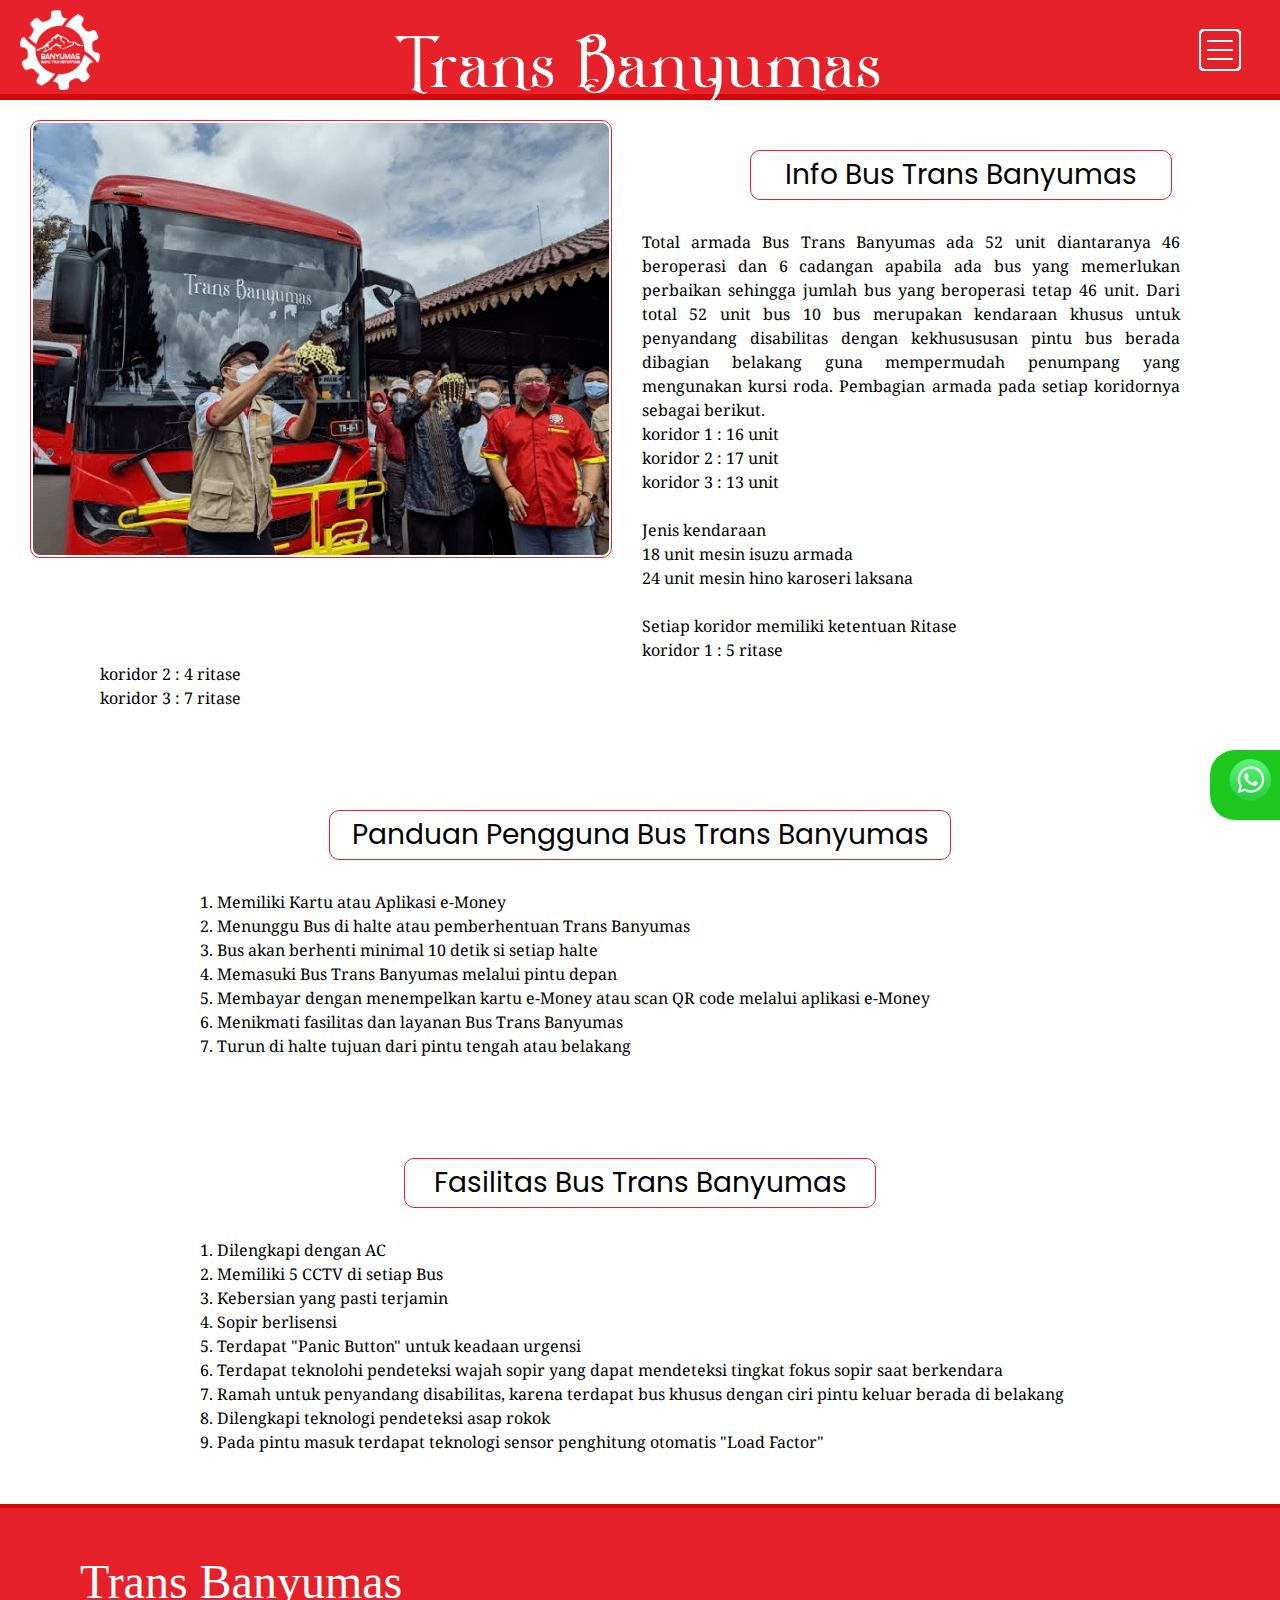
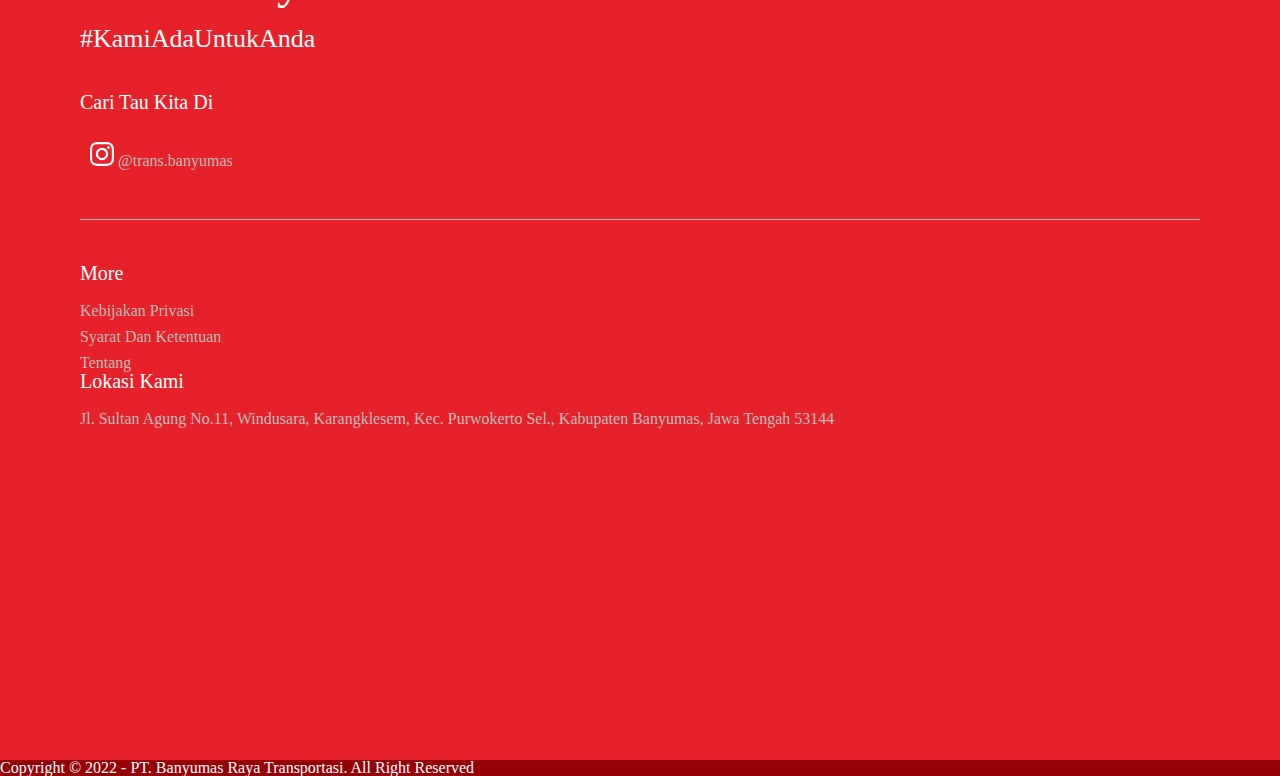
<file: layanan.html>
<!DOCTYPE html>
<html lang="en">

<head>
    <meta charset="UTF-8">
    <meta http-equiv="X-UA-Compatible" content="IE=edge">
    <meta name="viewport" content="width=device-width, initial-scale=1.0">
    <link rel="shortcut icon" href="img/favicon.ico" type="image/x-icon">
    <link href="https://cdn.jsdelivr.net/npm/bootstrap@5.1.3/dist/css/bootstrap.min.css" rel="stylesheet"
        integrity="sha384-1BmE4kWBq78iYhFldvKuhfTAU6auU8tT94WrHftjDbrCEXSU1oBoqyl2QvZ6jIW3" crossorigin="anonymous">
    <link rel="preconnect" href="https://fonts.googleapis.com">
    <link rel="preconnect" href="https://fonts.gstatic.com" crossorigin>
    <link href="https://fonts.googleapis.com/css2?family=Noto+Serif&display=swap" rel="stylesheet">
    <link href="https://fonts.googleapis.com/css2?family=Poppins&display=swap" rel="stylesheet">
    <link rel="stylesheet" href="css/layanan.css">
    <title>Layanan || Trans Banyumas</title>
</head>

<body>
    <!-- sidebar -->
    <input type="checkbox" id="check" onclick="menu_active();">
    <div class="sidebar">
        <div class="menu-sidebar">
            <ul class="navbar-nav">
                <li class="nav-item dropdown">
                    <a class="nav-link dropdown-toggle" type="button" id="dropdownMenu2" data-bs-toggle="dropdown"
                        aria-expanded="false">
                        Home
                    </a>
                    <ul class="dropdown-menu" aria-labelledby="dropdownMenu2">
                        <li><a href="index.html#info"><button class="dropdown-item" type="button">Informasi umum</button></a>
                        </li>
                        <li><a href="index.html#berita"><button class="dropdown-item" type="button">Berita</button></a>
                        </li>
                        <li><a href="index.html#keuntungan"><button class="dropdown-item"
                                    type="button">Keuntungan</button></a></li>
                    </ul>
                </li>
                <li class="nav-item"><a href="rute.html">Rute</a></li>
                <li class="nav-item"><a href="layanan.html">Layanan</a></li>
                <li class="nav-item"><a href="tentang.html">Tentang</a></li>
            </ul>
        </div>
    </div>
    <!-- Header -->
    <header>
        <img src="img/logo-white.png">
        <label class="toggle-menu" for="check">
            <img class="toggle" src="img/toggle.png" alt="">
        </label>
        <div class="row">
            <div class="col-sm-12 trans">
                <img class="h1" src="img/trans.png" alt="">
            </div>
        </div>
        <div class="clear"></div>
    </header>

    <!-- layanan -->


    <div class="info">
        <img src="img/bus1.png" alt="bus">
        <h2>Info Bus Trans Banyumas</h2>
        <p>Total armada Bus Trans Banyumas ada 52 unit diantaranya 46 beroperasi dan 6 cadangan apabila ada bus yang
            memerlukan perbaikan sehingga jumlah bus yang beroperasi tetap 46 unit. Dari total 52 unit bus 10 bus
            merupakan kendaraan khusus untuk penyandang disabilitas dengan kekhusususan pintu bus berada dibagian
            belakang guna mempermudah penumpang yang mengunakan kursi roda. Pembagian armada pada setiap koridornya
            sebagai berikut. <br>
            koridor 1 : 16 unit <br>
            koridor 2 : 17 unit <br>
            koridor 3 : 13 unit <br>
            <br>
            Jenis kendaraan <br>
            18 unit mesin isuzu armada <br>
            24 unit mesin hino karoseri laksana <br>
            <br>
            Setiap koridor memiliki ketentuan Ritase <br>
            koridor 1 : 5 ritase <br>
            koridor 2 : 4 ritase <br>
            koridor 3 : 7 ritase <br>
        </p>
        <div class="clear"></div>
    </div>

    <div class="pandu">
        <h2>Panduan Pengguna Bus Trans Banyumas</h2>
        <ol>
            <li>1. Memiliki Kartu atau Aplikasi e-Money</li>
            <li>2. Menunggu Bus di halte atau pemberhentuan Trans Banyumas</li>
            <li>3. Bus akan berhenti minimal 10 detik si setiap halte</li>
            <li>4. Memasuki Bus Trans Banyumas melalui pintu depan</li>
            <li>5. Membayar dengan menempelkan kartu e-Money atau scan QR code melalui aplikasi e-Money</li>
            <li>6. Menikmati fasilitas dan layanan Bus Trans Banyumas</li>
            <li>7. Turun di halte tujuan dari pintu tengah atau belakang</li>
        </ol>
    </div>

    <div class="fasi">
        <h2>Fasilitas Bus Trans Banyumas</h2>
        <ol>
            <li>1. Dilengkapi dengan AC</li>
            <li>2. Memiliki 5 CCTV di setiap Bus</li>
            <li>3. Kebersian yang pasti terjamin</li>
            <li>4. Sopir berlisensi</li>
            <li>5. Terdapat "Panic Button" untuk keadaan urgensi</li>
            <li>6. Terdapat teknolohi pendeteksi wajah sopir yang dapat mendeteksi tingkat fokus sopir saat berkendara
            </li>
            <li>7. Ramah untuk penyandang disabilitas, karena terdapat bus khusus dengan ciri pintu keluar berada di
                belakang</li>
            <li>8. Dilengkapi teknologi pendeteksi asap rokok</li>
            <li>9. Pada pintu masuk terdapat teknologi sensor penghitung otomatis "Load Factor"</li>
        </ol>
    </div>

    <!-- whatsapp -->
    <div class="whatsapp">
        <a href="https://wa.me/6281353297288" target="_blank">
            <div class="row">
                <div class="col"><img src="img/wa.png" alt=""></div>
                <div class="col">081353297288</div>
            </div>
        </a>
    </div>

    <!-- footer -->
    <footer class="footer">
        <div class="row">
            <div class="col col-12">
                <h4 class="footer-trans">Trans Banyumas</h4>
                <p class="slogan">#KamiAdaUntukAnda</p>
                <div class="medsos">
                    <h4>Cari tau kita di</h4>
                    <div class="medsos-part">
                        <ul class="glue-social__list glue-no-bullet">
                            <li class="glue-social__item">
                                <a class="glue-social__link" href="https://instagram.com/trans.banyumas" target="_blank"
                                    aria-label="Instagram" title="Instagram" data-g-nav-link
                                    data-g-category="site navigation" data-g-action="social follow - instagram"
                                    data-g-label="footer">
                                    <svg alt="Instagram" class="" xmlns="http://www.w3.org/2000/svg" width="24px"
                                        height="24px" viewBox="0 0 24 24" fill="#ffffff">
                                        <path
                                            d="M12 0C8.74 0 8.333.015 7.053.072 5.775.132 4.905.333 4.14.63c-.789.306-1.459.717-2.126 1.384S.935 3.35.63 4.14C.333 4.905.131 5.775.072 7.053.012 8.333 0 8.74 0 12s.015 3.667.072 4.947c.06 1.277.261 2.148.558 2.913.306.788.717 1.459 1.384 2.126.667.666 1.336 1.079 2.126 1.384.766.296 1.636.499 2.913.558C8.333 23.988 8.74 24 12 24s3.667-.015 4.947-.072c1.277-.06 2.148-.262 2.913-.558.788-.306 1.459-.718 2.126-1.384.666-.667 1.079-1.335 1.384-2.126.296-.765.499-1.636.558-2.913.06-1.28.072-1.687.072-4.947s-.015-3.667-.072-4.947c-.06-1.277-.262-2.149-.558-2.913-.306-.789-.718-1.459-1.384-2.126C21.319 1.347 20.651.935 19.86.63c-.765-.297-1.636-.499-2.913-.558C15.667.012 15.26 0 12 0zm0 2.16c3.203 0 3.585.016 4.85.071 1.17.055 1.805.249 2.227.415.562.217.96.477 1.382.896.419.42.679.819.896 1.381.164.422.36 1.057.413 2.227.057 1.266.07 1.646.07 4.85s-.015 3.585-.074 4.85c-.061 1.17-.256 1.805-.421 2.227-.224.562-.479.96-.899 1.382-.419.419-.824.679-1.38.896-.42.164-1.065.36-2.235.413-1.274.057-1.649.07-4.859.07-3.211 0-3.586-.015-4.859-.074-1.171-.061-1.816-.256-2.236-.421-.569-.224-.96-.479-1.379-.899-.421-.419-.69-.824-.9-1.38-.165-.42-.359-1.065-.42-2.235-.045-1.26-.061-1.649-.061-4.844 0-3.196.016-3.586.061-4.861.061-1.17.255-1.814.42-2.234.21-.57.479-.96.9-1.381.419-.419.81-.689 1.379-.898.42-.166 1.051-.361 2.221-.421 1.275-.045 1.65-.06 4.859-.06l.045.03zm0 3.678c-3.405 0-6.162 2.76-6.162 6.162 0 3.405 2.76 6.162 6.162 6.162 3.405 0 6.162-2.76 6.162-6.162 0-3.405-2.76-6.162-6.162-6.162zM12 16c-2.21 0-4-1.79-4-4s1.79-4 4-4 4 1.79 4 4-1.79 4-4 4zm7.846-10.405c0 .795-.646 1.44-1.44 1.44-.795 0-1.44-.646-1.44-1.44 0-.794.646-1.439 1.44-1.439.793-.001 1.44.645 1.44 1.439z" />
                                    </svg>
                                    @trans.banyumas
                                </a>
                            </li>
                        </ul>
                    </div>
                </div>
                <span></span>
            </div>
            <div class="col col-12">
                <div class="footer-part">
                    <div class="row">
                        <div class="col-12 col-md-4 part">
                            <h4>More</h4>
                            <ul>
                                <li><a href="#LINK">Kebijakan Privasi</a></li>
                                <li><a href="#LINK">Syarat dan Ketentuan</a></li>
                                <li><a href="tentang.html">Tentang</a></li>
                            </ul>
                        </div>
                        <div class="col-12 col-md-4 part">
                            <h4>Lokasi Kami</h4>
                            <ul>
                                <li>
                                    <a
                                        href="https://www.google.com/maps/place/PT+Banyumas+Raya+Transportasi/@-7.4473051,109.2446627,17z/data=!4m12!1m6!3m5!1s0x2e655de6d3399691:0xe4ddbf63220af28d!2sTerminal+Bulupitu+Purwokerto!8m2!3d-7.4435338!4d109.2564322!3m4!1s0x2e655d16347f19cd:0xc914dd357c626e14!8m2!3d-7.4479075!4d109.2453452">Jl.
                                        Sultan Agung No.11, Windusara, Karangklesem, Kec.
                                        Purwokerto Sel., Kabupaten Banyumas, Jawa Tengah 53144</a>
                                </li>
                            </ul>
                        </div>
                        <div class="col-12 col-md-4 part">
                            <iframe
                                src="https://www.google.com/maps/embed?pb=!1m14!1m8!1m3!1d3956.162155737983!2d109.2446627!3d-7.4473051!3m2!1i1024!2i768!4f13.1!3m3!1m2!1s0x2e655d16347f19cd%3A0xc914dd357c626e14!2sPT%20Banyumas%20Raya%20Transportasi!5e0!3m2!1sid!2sid!4v1652143442173!5m2!1sid!2sid"
                                width="400" height="300" style="border: 0" allowfullscreen="" loading="lazy"
                                referrerpolicy="no-referrer-when-downgrade">
                            </iframe>
                        </div>
                    </div>
                </div>
            </div>
        </div>
        <div class="col-12">
            <div class="box1 p-3">
                <p class="text-center">
                    Copyright &copy; 2022 - PT. Banyumas Raya Transportasi. All Right
                    Reserved
                </p>
            </div>
        </div>
    </footer>
    <script src="https://cdn.jsdelivr.net/npm/bootstrap@5.1.3/dist/js/bootstrap.bundle.min.js"
        integrity="sha384-ka7Sk0Gln4gmtz2MlQnikT1wXgYsOg+OMhuP+IlRH9sENBO0LRn5q+8nbTov4+1p"
        crossorigin="anonymous"></script>
    <script src="scripts/script.js"></script>
</body>

</html>
</file>
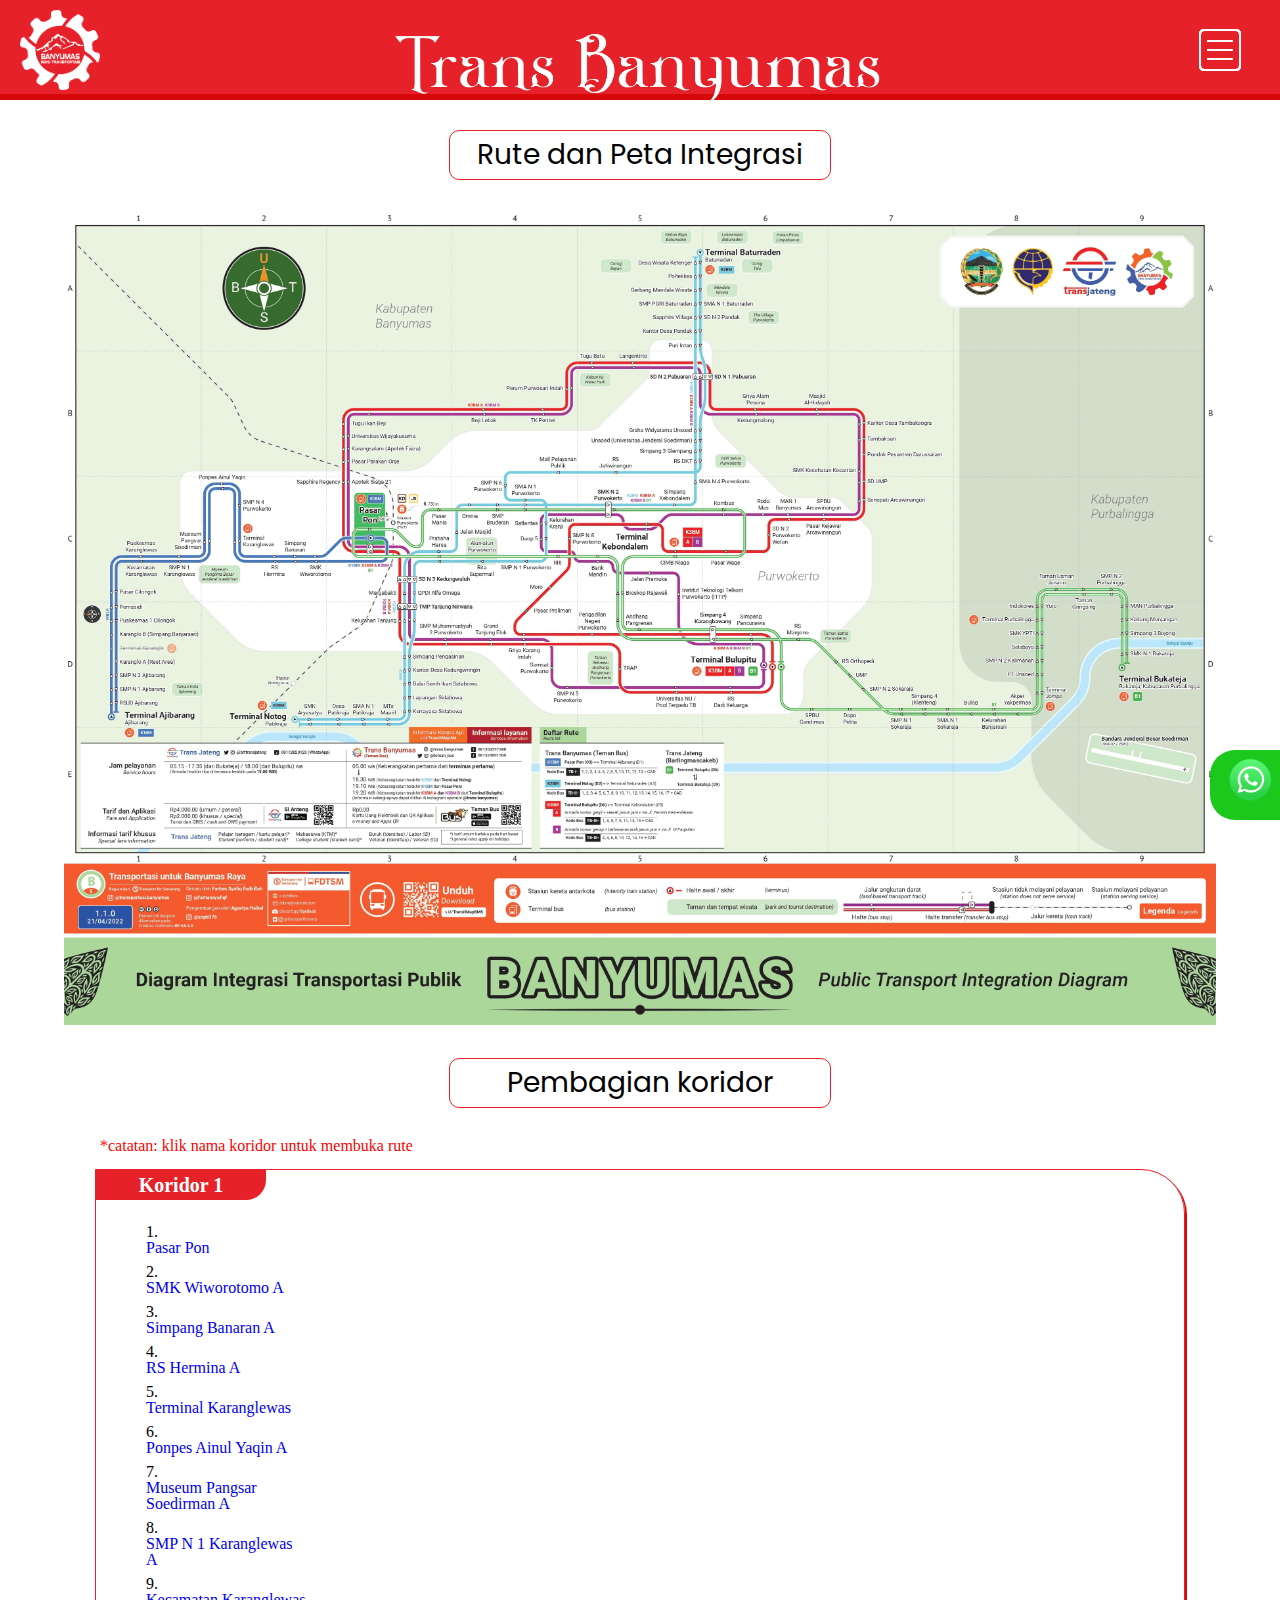
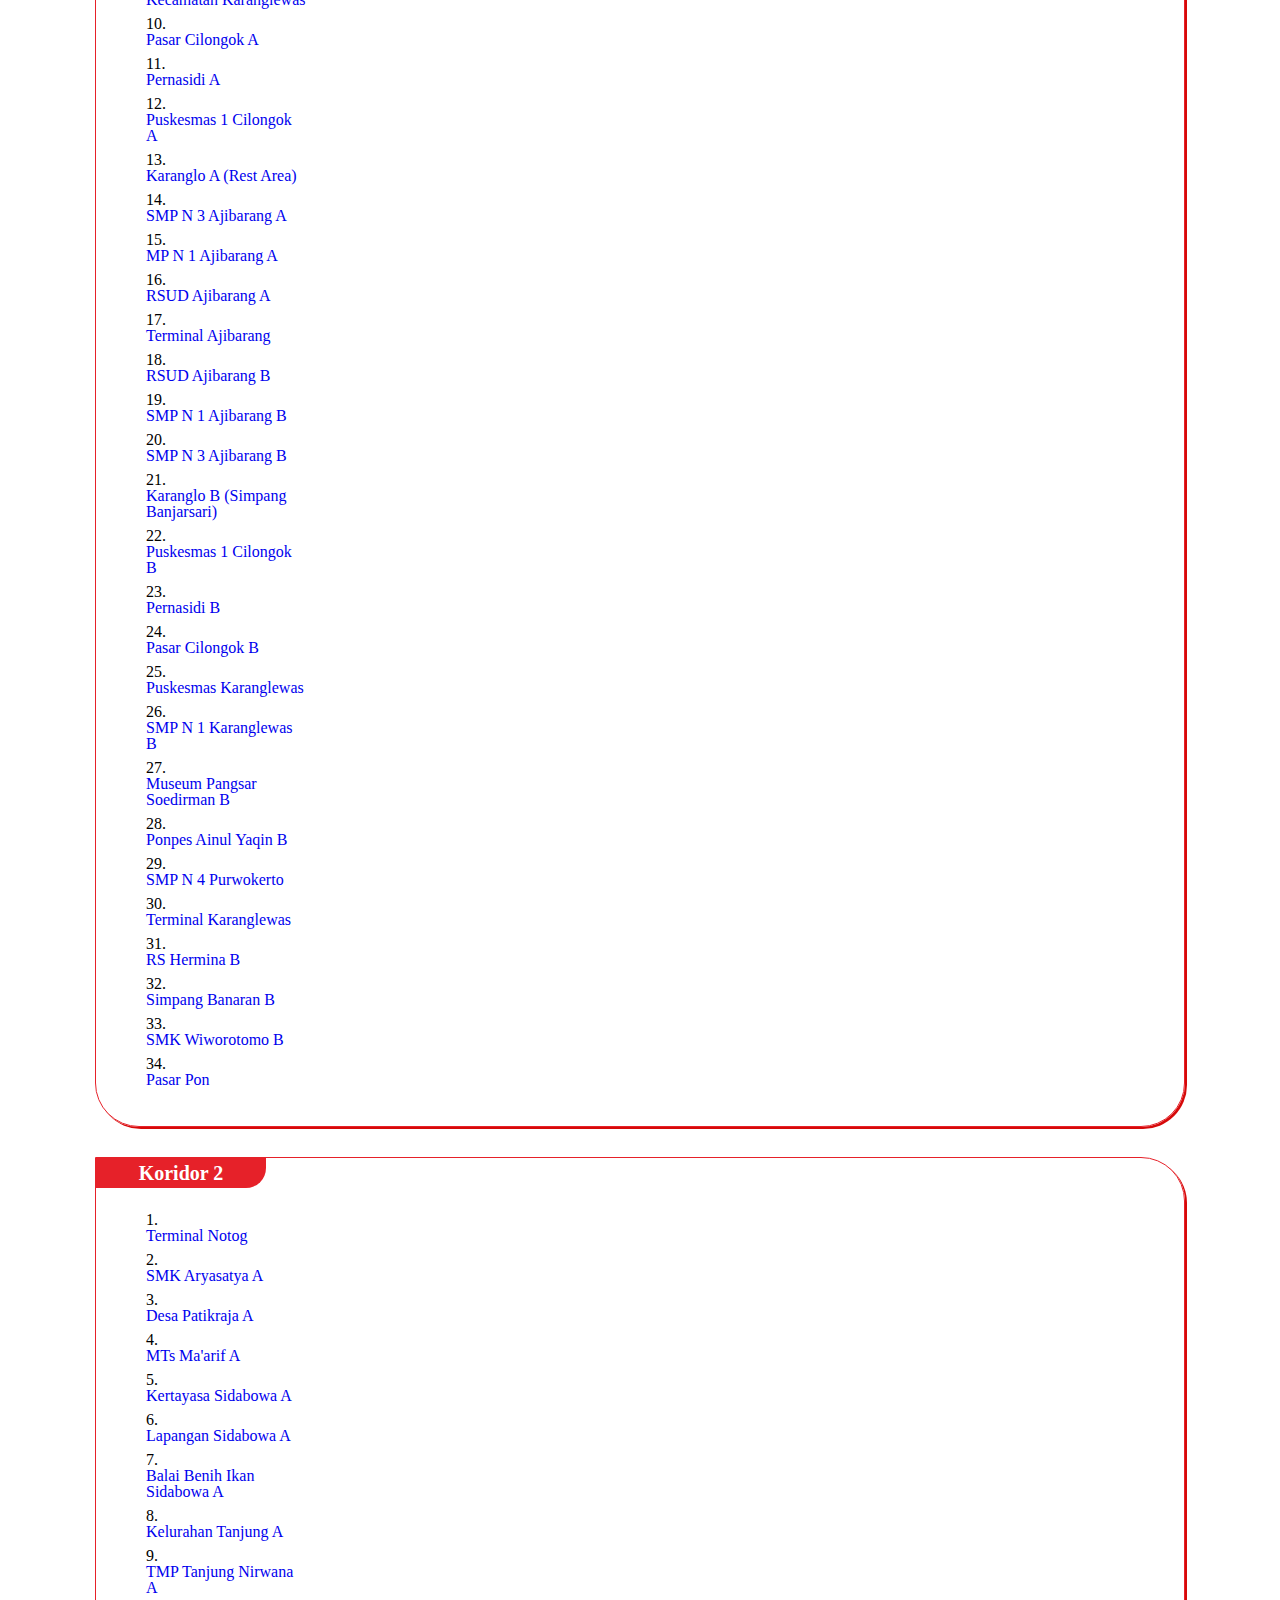
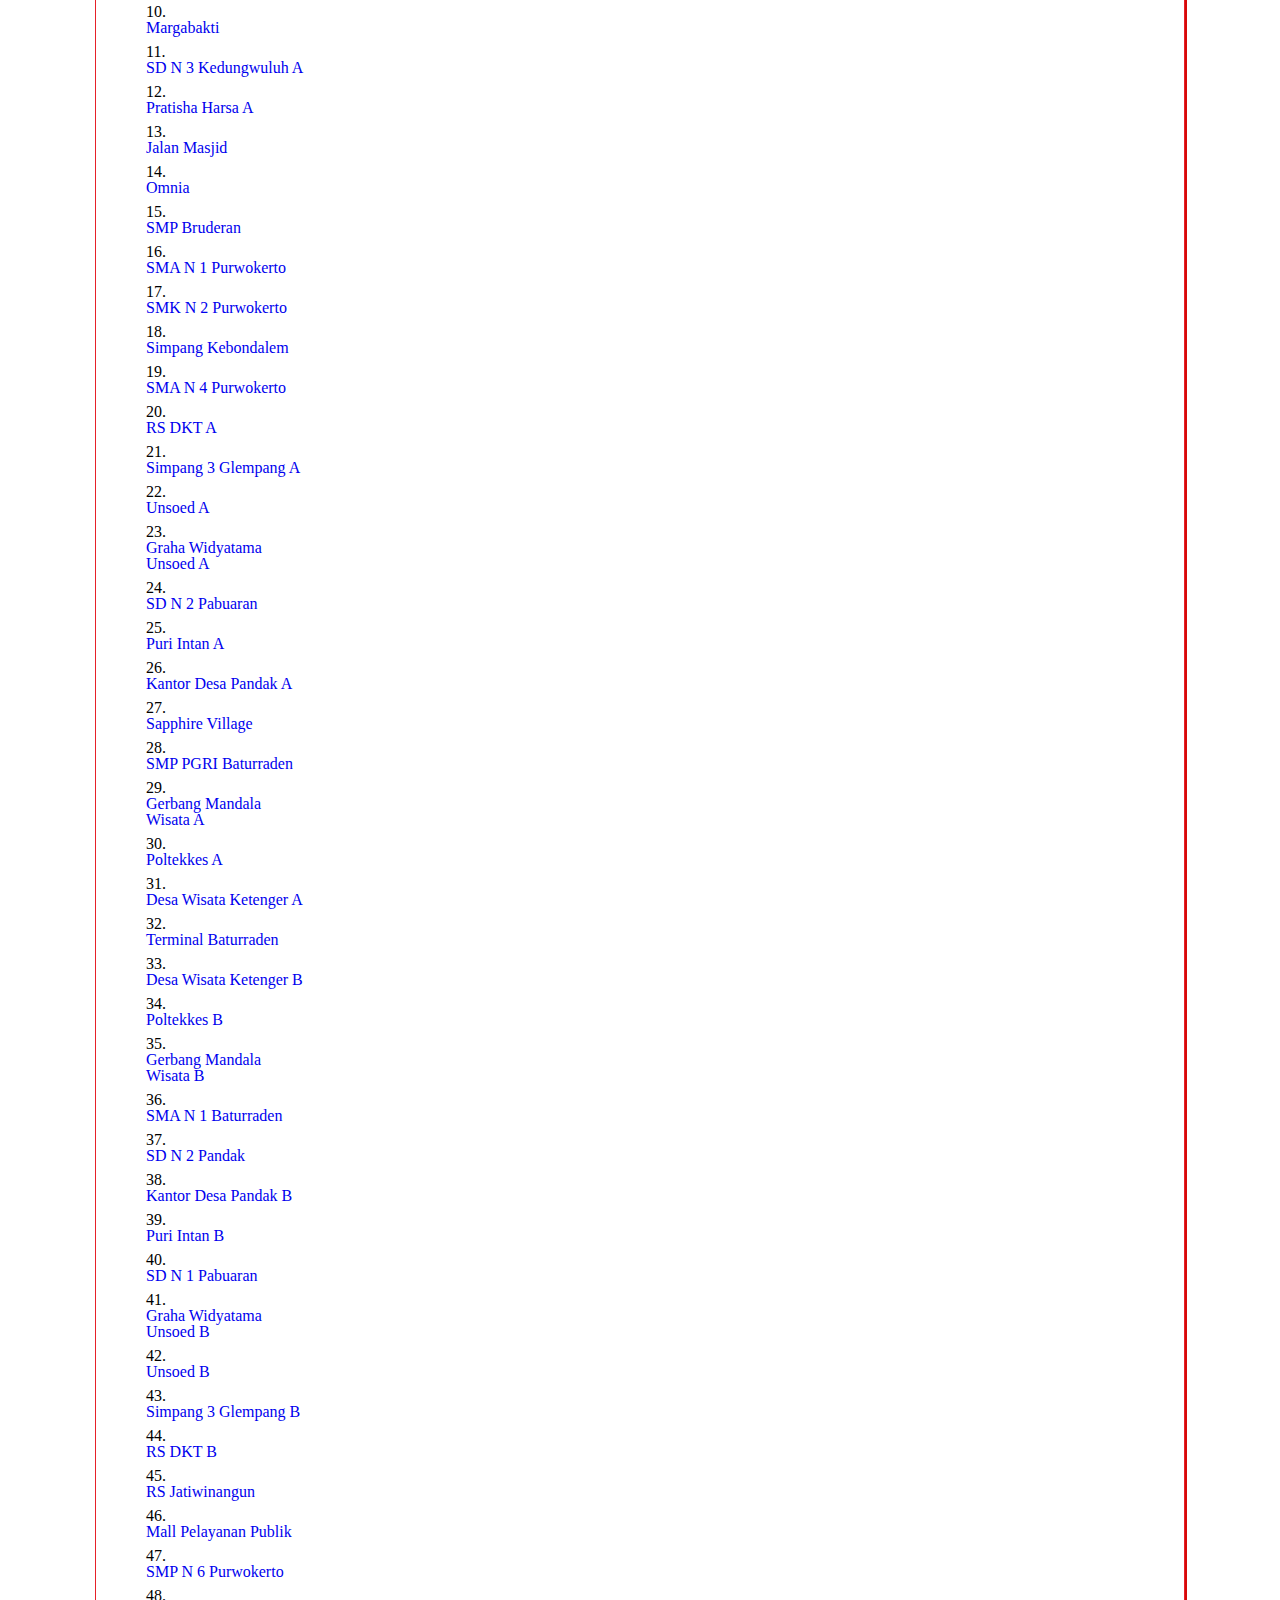
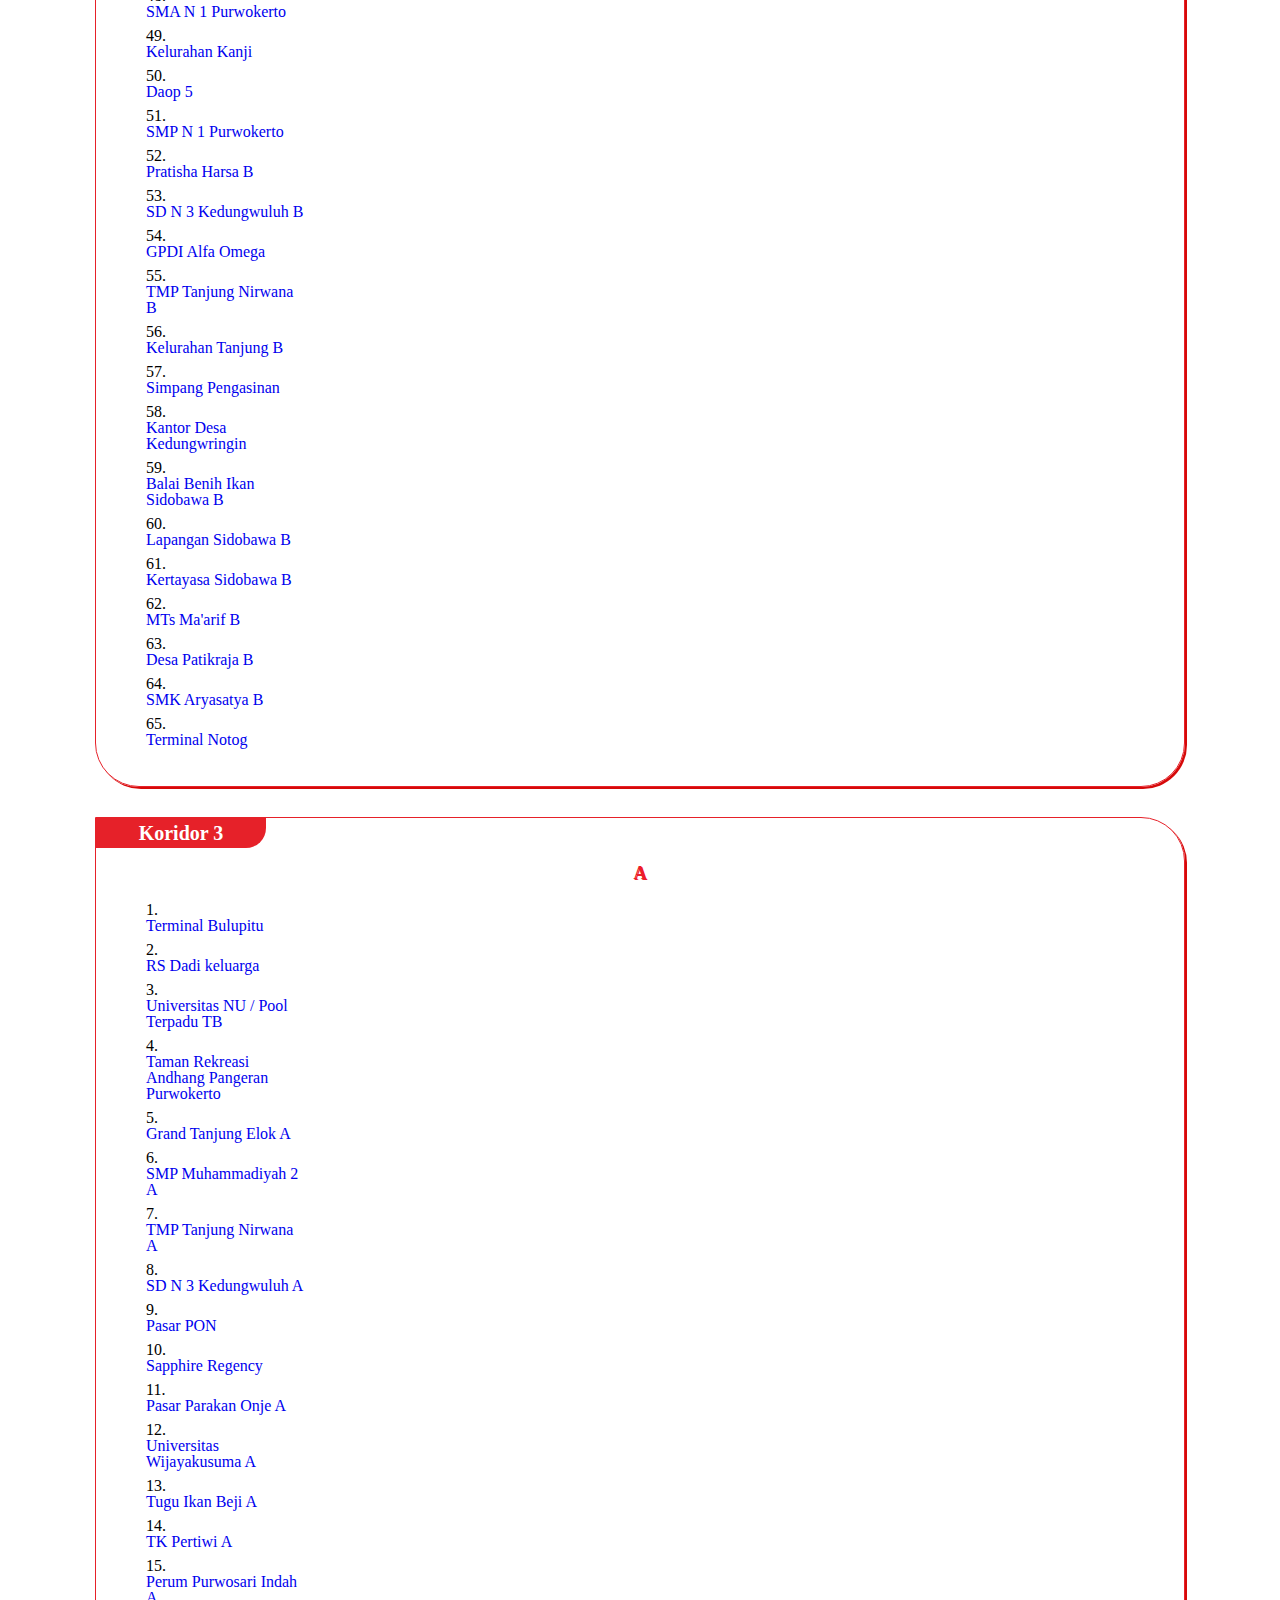
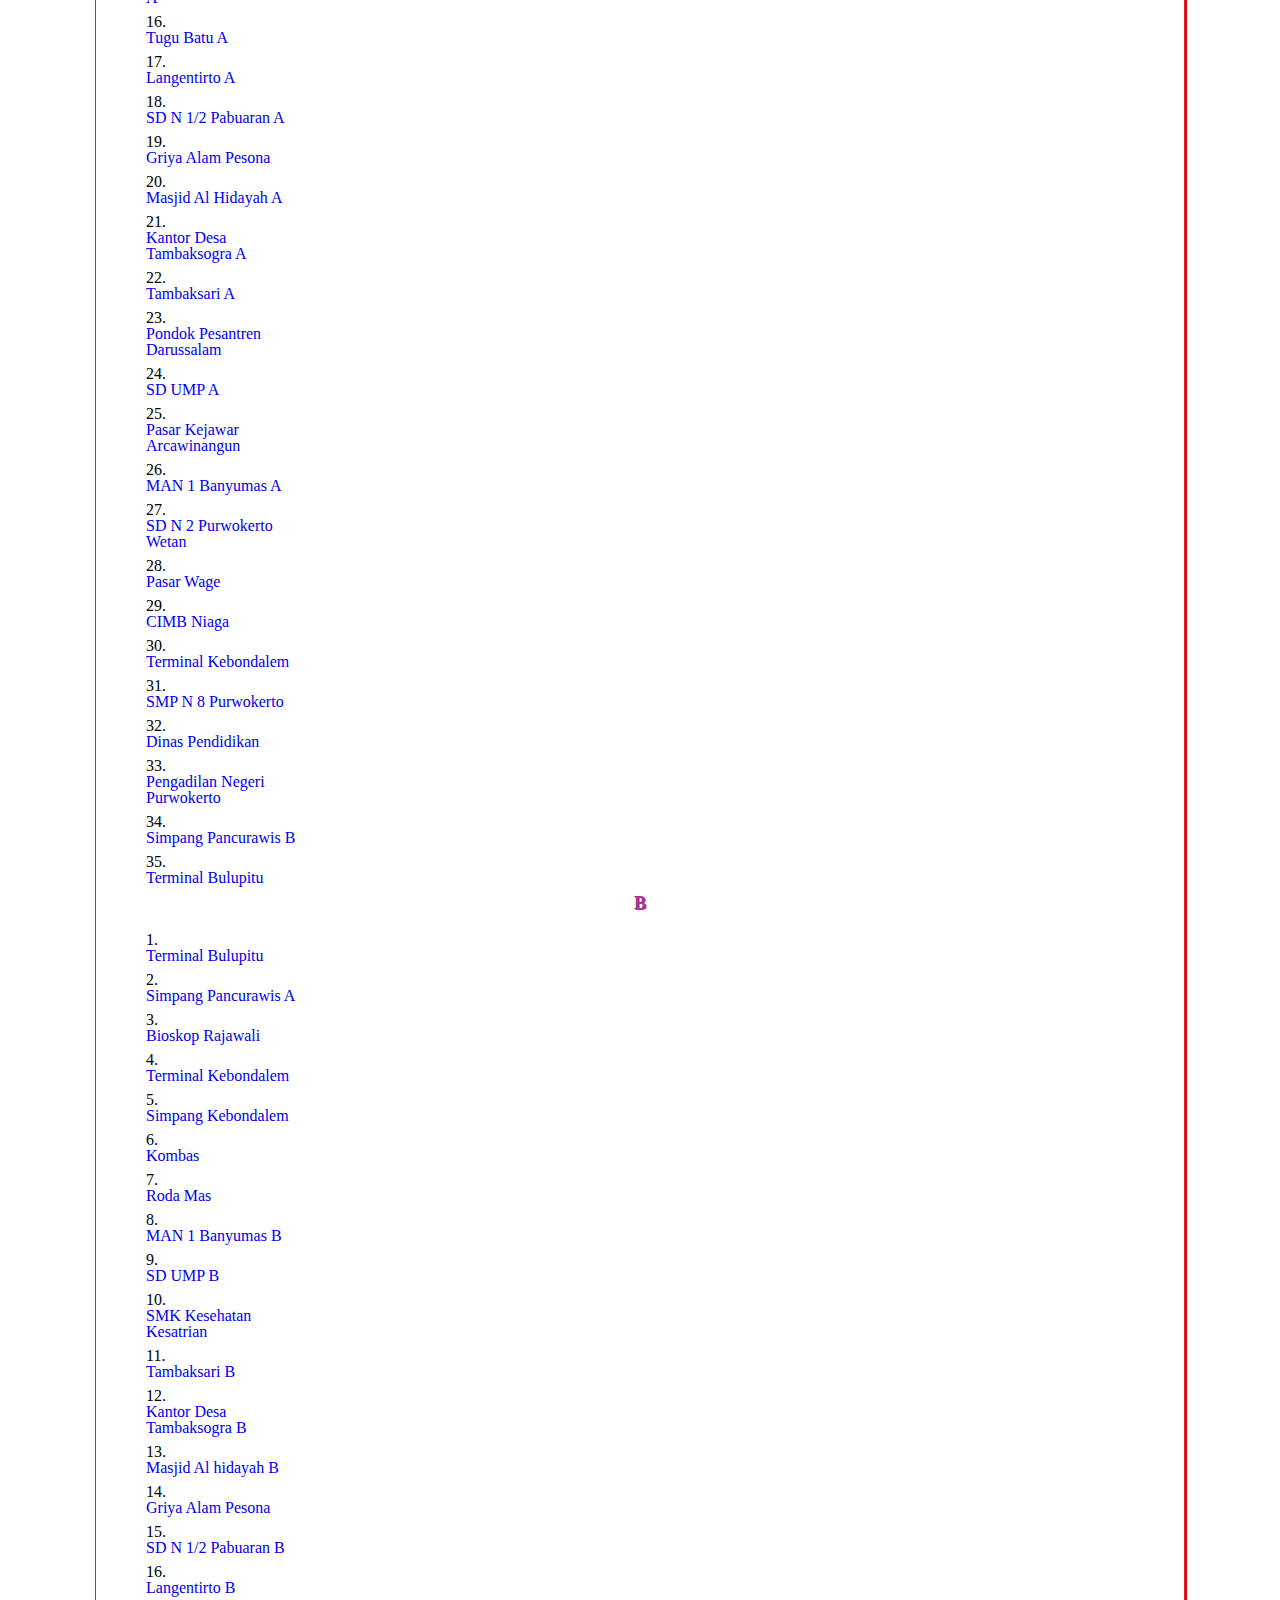
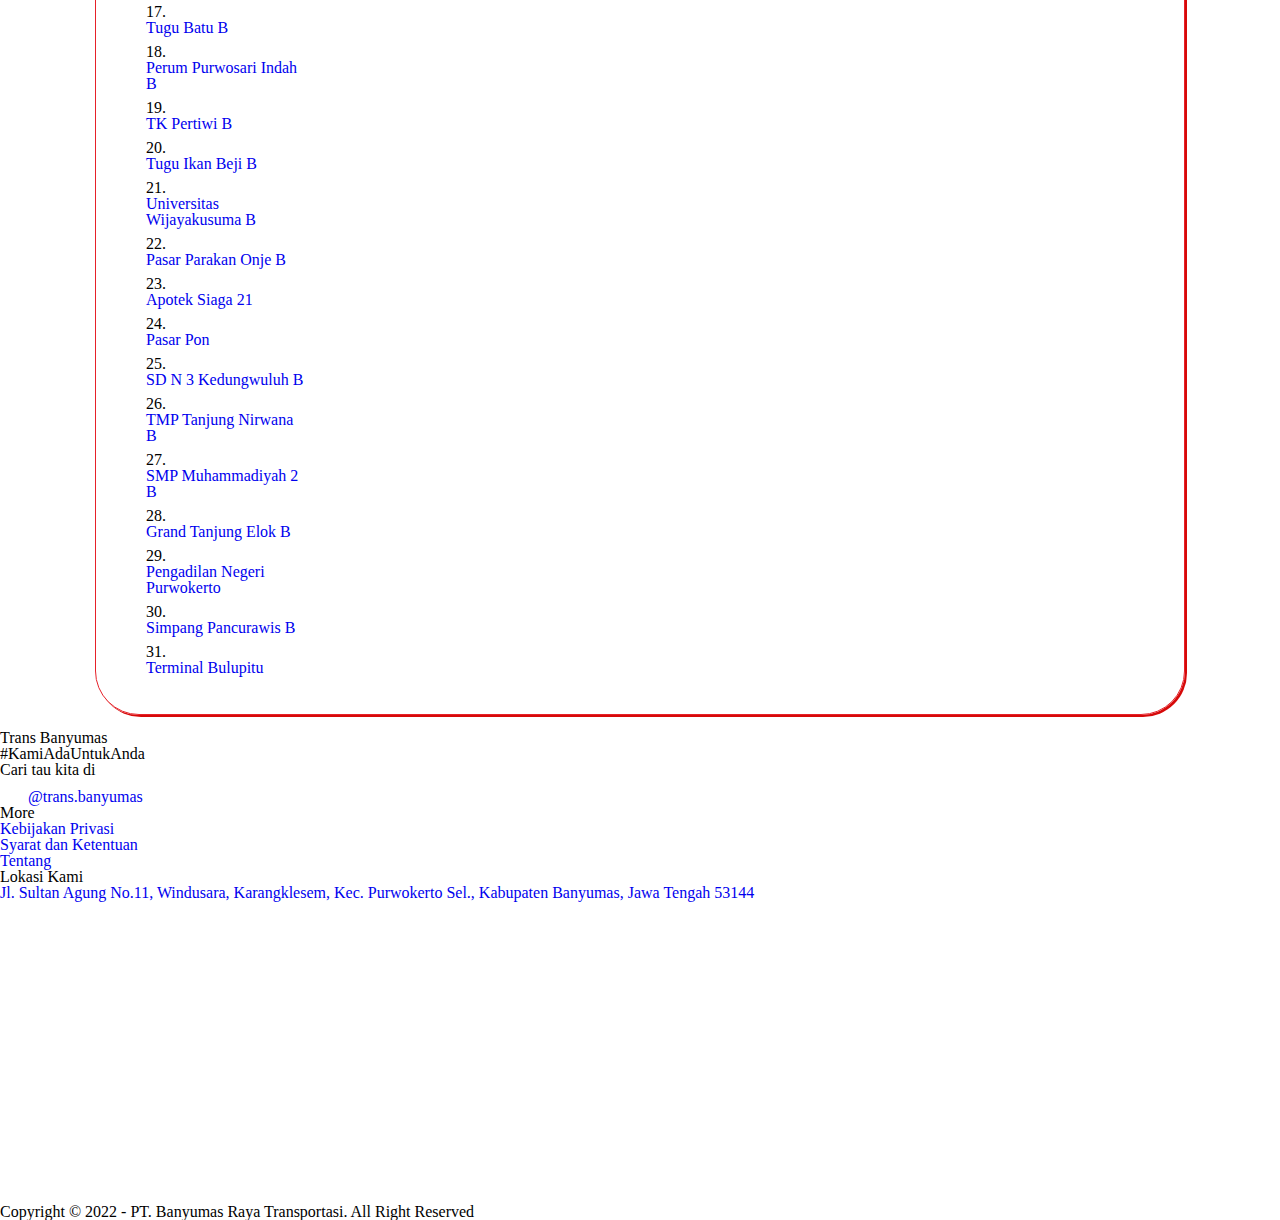
<file: rute.html>
<!DOCTYPE html>
<html lang="en">

<head>
  <meta charset="UTF-8" />
  <meta http-equiv="X-UA-Compatible" content="IE=edge" />
  <meta name="viewport" content="width=device-width, initial-scale=1.0" />
  <link rel="shortcut icon" href="img/favicon.ico" type="image/x-icon" />
  <!-- Bootstrap CSS -->
  <link href="https://cdn.jsdelivr.net/npm/bootstrap@5.1.3/dist/css/bootstrap.min.css" rel="stylesheet"
    integrity="sha384-1BmE4kWBq78iYhFldvKuhfTAU6auU8tT94WrHftjDbrCEXSU1oBoqyl2QvZ6jIW3" crossorigin="anonymous" />
  <link rel="stylesheet" href="css/rute.css" />
  <link rel="stylesheet" href="css/magnific-popup.css" />
  <link rel="preconnect" href="https://fonts.googleapis.com" />
  <link rel="preconnect" href="https://fonts.gstatic.com" crossorigin />
  <link href="https://fonts.googleapis.com/css2?family=Noto+Serif&display=swap" rel="stylesheet" />
  <link href="https://fonts.googleapis.com/css2?family=Poppins&display=swap" rel="stylesheet" />
  <title>Rute || Trans Banyumas</title>
</head>

<body>
  <!-- sidebar -->
  <input type="checkbox" id="check" onclick="menu_active();" />
  <div class="sidebar">
    <div class="menu-sidebar">
      <ul class="navbar-nav">
        <li class="nav-item dropdown">
          <a class="nav-link dropdown-toggle" type="button" id="dropdownMenu2" data-bs-toggle="dropdown"
            aria-expanded="false">
            Home
          </a>
          <ul class="dropdown-menu" aria-labelledby="dropdownMenu2">
            <li><a href="index.html#info"><button class="dropdown-item" type="button">Informasi umum</button></a></li>
            <li><a href="index.html#berita"><button class="dropdown-item" type="button">Berita</button></a></li>
            <li><a href="index.html#keuntungan"><button class="dropdown-item" type="button">Keuntungan</button></a>
            </li>
          </ul>
        </li>
        <li class="nav-item"><a href="rute.html">Rute</a></li>
        <li class="nav-item"><a href="layanan.html">Layanan</a></li>
        <li class="nav-item"><a href="tentang.html">Tentang</a></li>
      </ul>
    </div>
  </div>
  <!-- Header -->
  <header>
    <img src="img/logo-white.png" />
    <label class="toggle-menu" for="check">
      <img class="toggle" src="img/toggle.png" alt="" />
    </label>
    <div class="row">
      <div class="col-sm-12 trans">
        <img class="h1" src="img/trans.png" alt="" />
      </div>
    </div>
    <div class="clear"></div>
  </header>

  <!-- Peta/rute -->
  <div class="map">
    <h2>Rute dan Peta Integrasi</h2>
    <a class="image-popup-fit-width" href="img/map.png"><img src="img/map.png" alt="map" /></a>
  </div>

  <!-- koridor -->
  <div class="koridors">
    <h2>Pembagian koridor</h2>
    <p>*catatan: klik nama koridor untuk membuka rute</p>
    <div class="koridor">
      <a class="image-popup-fit-width" href="img/koridor1.png">
        <h3 class="koridor1">Koridor 1</h3>
      </a>
      <span class="jurusan satu">Pasar Pon - Terminal Ajibarang</span>
      <div class="row mt-2">
        <div class="col-12 col-md-3">
          <ol>
            <li>
              1.
              <a href="https://goo.gl/maps/CHqCsMSQh9pAJYnv5" target="_blank" rel="noopener noreferrer">Pasar Pon</a>
            </li>
            <li>
              2.
              <a href="https://goo.gl/maps/SM55k9yeStHt4ytP7" target="_blank" rel="noopener noreferrer">SMK Wiworotomo
                A</a>
            </li>
            <li>
              3.
              <a href="https://goo.gl/maps/iab6kzesQUqb7nXYA" target="_blank" rel="noopener noreferrer">Simpang Banaran
                A</a>
            </li>
            <li>
              4.
              <a href="https://goo.gl/maps/ag4YEFykizbygRf26" target="_blank" rel="noopener noreferrer">RS Hermina A</a>
            </li>
            <li>
              5.
              <a href="https://goo.gl/maps/796KxJVJhogpwjuRA" target="_blank" rel="noopener noreferrer">Terminal
                Karanglewas</a>
            </li>
            <li>
              6.
              <a href="https://goo.gl/maps/b2CxXNwULk74eDXN7" target="_blank" rel="noopener noreferrer">Ponpes Ainul
                Yaqin A</a>
            </li>
            <li>
              7.
              <a href="https://goo.gl/maps/DRvG5c6esqXwFTuz6" target="_blank" rel="noopener noreferrer">Museum Pangsar
                Soedirman A</a>
            </li>
            <li>
              8.
              <a href="https://goo.gl/maps/DPZD4rhV5wKamUVK8" target="_blank" rel="noopener noreferrer">SMP N 1
                Karanglewas A</a>
            </li>
            <li>
              9.
              <a href="https://goo.gl/maps/8HicCaPkZvJ3zp7v9" target="_blank" rel="noopener noreferrer">Kecamatan
                Karanglewas</a>
            </li>
          </ol>
        </div>
        <div class="col-12 col-md-3">
          <ol>
            <li>
              10.
              <a href="https://goo.gl/maps/fbFM56ccLfDq9PMF7" target="_blank" rel="noopener noreferrer">Pasar Cilongok
                A</a>
            </li>
            <li>
              11.
              <a href="https://goo.gl/maps/RiyRSw3Snisar3c4A" target="_blank" rel="noopener noreferrer">Pernasidi A</a>
            </li>
            <li>
              12.
              <a href="https://goo.gl/maps/z76YjeWjpCxoXzYs9" target="_blank" rel="noopener noreferrer">Puskesmas 1
                Cilongok A</a>
            </li>
            <li>
              13.
              <a href="https://goo.gl/maps/tTGgWePW7AWoTCko8" target="_blank" rel="noopener noreferrer">Karanglo A (Rest
                Area)</a>
            </li>
            <li>
              14.
              <a href="https://goo.gl/maps/mcyutxEqiwHWCzDW6" target="_blank" rel="noopener noreferrer">SMP N 3
                Ajibarang A</a>
            </li>
            <li>
              15.
              <a href="https://goo.gl/maps/xUKd2DX3hW2etkcv7" target="_blank" rel="noopener noreferrer">MP N 1 Ajibarang
                A</a>
            </li>
            <li>
              16.
              <a href="https://goo.gl/maps/5vpmBWEWEcmMvF1g6" target="_blank" rel="noopener noreferrer">RSUD Ajibarang
                A</a>
            </li>
            <li>
              17.
              <a href="https://goo.gl/maps/gwbwvrW1i9CryM8L6" target="_blank" rel="noopener noreferrer">Terminal
                Ajibarang</a>
            </li>
            <li>
              18.
              <a href="https://goo.gl/maps/5vpmBWEWEcmMvF1g6" target="_blank" rel="noopener noreferrer">RSUD Ajibarang
                B</a>
            </li>
          </ol>
        </div>
        <div class="col-12 col-md-3">
          <ol>
            <li>
              19.
              <a href="https://goo.gl/maps/xUKd2DX3hW2etkcv7" target="_blank" rel="noopener noreferrer">SMP N 1
                Ajibarang B</a>
            </li>
            <li>
              20.
              <a href="https://goo.gl/maps/mcyutxEqiwHWCzDW6" target="_blank" rel="noopener noreferrer">SMP N 3
                Ajibarang B</a>
            </li>
            <li>
              21.
              <a href="https://goo.gl/maps/v7ZE8a9Wzia8sa4G9" target="_blank" rel="noopener noreferrer">Karanglo B
                (Simpang Banjarsari)</a>
            </li>
            <li>
              22.
              <a href="https://goo.gl/maps/z76YjeWjpCxoXzYs9" target="_blank" rel="noopener noreferrer">Puskesmas 1
                Cilongok B</a>
            </li>
            <li>
              23.
              <a href="https://goo.gl/maps/RiyRSw3Snisar3c4A" target="_blank" rel="noopener noreferrer">Pernasidi B</a>
            </li>
            <li>
              24.
              <a href="https://goo.gl/maps/fbFM56ccLfDq9PMF7" target="_blank" rel="noopener noreferrer">Pasar Cilongok
                B</a>
            </li>
            <li>
              25.
              <a href="https://goo.gl/maps/vmfrD2xjTswiWmLK8" target="_blank" rel="noopener noreferrer">Puskesmas
                Karanglewas</a>
            </li>
            <li>
              26.
              <a href="https://goo.gl/maps/NUMwNCfPu9QSeUS69" target="_blank" rel="noopener noreferrer">SMP N 1
                Karanglewas B</a>
            </li>
            <li>
              27.
              <a href="https://goo.gl/maps/4pkG6FwKBU3fmaNg8" target="_blank" rel="noopener noreferrer">Museum Pangsar
                Soedirman B</a>
            </li>
          </ol>
        </div>
        <div class="col-12 col-md-3">
          <ol>
            <li>
              28.
              <a href="https://goo.gl/maps/YhYo27aRP4cm2YKU6" target="_blank" rel="noopener noreferrer">Ponpes Ainul
                Yaqin B</a>
            </li>
            <li>
              29.<a href="https://goo.gl/maps/TYWhZxvnZai6cQNGA" target="_blank" rel="noopener noreferrer">SMP N 4
                Purwokerto</a>
            </li>
            <li>
              30.
              <a href="https://goo.gl/maps/796KxJVJhogpwjuRA" target="_blank" rel="noopener noreferrer">Terminal
                Karanglewas</a>
            </li>
            <li>
              31.
              <a href="https://goo.gl/maps/ag4YEFykizbygRf26" target="_blank" rel="noopener noreferrer">RS Hermina B</a>
            </li>
            <li>
              32.
              <a href="https://goo.gl/maps/7k5fNq4mehCmDXTA7" target="_blank" rel="noopener noreferrer">Simpang Banaran
                B</a>
            </li>
            <li>
              33.
              <a href="https://goo.gl/maps/mvRGAPgu6zd2giEN9" target="_blank" rel="noopener noreferrer">SMK Wiworotomo
                B</a>
            </li>
            <li>
              34.
              <a href="https://goo.gl/maps/rM1dSCtraHs8H8kf9" target="_blank" rel="noopener noreferrer">Pasar Pon</a>
            </li>
          </ol>
        </div>
      </div>
    </div>
    <div class="koridor">
      <a class="image-popup-fit-width" href="img/koridor2.png">
        <h3 class="koridor2">Koridor 2</h3>
      </a>
      <span class="jurusan dua">Terminal Notog - Terminal Baturraden</span>
      <div class="row mt-2">
        <div class="col-12 col-md-3">
          <ol>
            <li>
              1.
              <a href="https://goo.gl/maps/XFKVnTPeb1LGytEWA" target="_blank" rel="noopener noreferrer">Terminal
                Notog</a>
            </li>
            <li>
              2.
              <a href="https://goo.gl/maps/FEQQkRwuT49Tq4dH6" target="_blank" rel="noopener noreferrer">SMK Aryasatya
                A</a>
            </li>
            <li>
              3.
              <a href="https://goo.gl/maps/BZ2eE3Y5yyi1EgkQ7" target="_blank" rel="noopener noreferrer">Desa Patikraja
                A</a>
            </li>
            <li>
              4.
              <a href="https://goo.gl/maps/L1unX5Lt2AwZuGbK8" target="_blank" rel="noopener noreferrer">MTs Ma'arif
                A</a>
            </li>
            <li>
              5.
              <a href="https://goo.gl/maps/trjsPQsvHZBJZbBi6" target="_blank" rel="noopener noreferrer">Kertayasa
                Sidabowa A</a>
            </li>
            <li>
              6.
              <a href="https://goo.gl/maps/e4HemSxsLvWgbcvX9" target="_blank" rel="noopener noreferrer">Lapangan
                Sidabowa A</a>
            </li>
            <li>
              7.
              <a href="https://goo.gl/maps/eViSknVQn3HcaKd1A" target="_blank" rel="noopener noreferrer">Balai Benih Ikan
                Sidabowa A</a>
            </li>
            <li>
              8.
              <a href="https://goo.gl/maps/aEgPhPzP2GMWwsxF9" target="_blank" rel="noopener noreferrer">Kelurahan
                Tanjung A</a>
            </li>
            <li>
              9.
              <a href="https://goo.gl/maps/uV3D8rCRYaqh5E5z8" target="_blank" rel="noopener noreferrer">TMP Tanjung
                Nirwana A</a>
            </li>
            <li>
              10.
              <a href="https://goo.gl/maps/jTRV7i2EGJNmBikB7" target="_blank" rel="noopener noreferrer">Margabakti</a>
            </li>
            <li>
              11.
              <a href="https://goo.gl/maps/nstdgfhVvFWNgXk17" target="_blank" rel="noopener noreferrer">SD N 3
                Kedungwuluh A</a>
            </li>
            <li>
              12.
              <a href="https://goo.gl/maps/mBt1fgvu94EAVkLn9" target="_blank" rel="noopener noreferrer">Pratisha Harsa
                A</a>
            </li>
            <li>
              13.
              <a href="https://goo.gl/maps/bSfctZ6G2Zm3qTH56" target="_blank" rel="noopener noreferrer">Jalan Masjid</a>
            </li>
            <li>
              14.
              <a href="https://goo.gl/maps/RVWtise5VgDFRnRYA" target="_blank" rel="noopener noreferrer">Omnia</a>
            </li>
            <li>
              15.
              <a href="https://goo.gl/maps/rpM7KJ3zzmQLJU6t7" target="_blank" rel="noopener noreferrer">SMP Bruderan</a>
            </li>
            <li>
              16.
              <a href="https://goo.gl/maps/AYxh7QUnLZzB8vGf7" target="_blank" rel="noopener noreferrer">SMA N 1
                Purwokerto</a>
            </li>
            <li>
              17.
              <a href="https://goo.gl/maps/cSzSdmnwcHDMLgk96" target="_blank" rel="noopener noreferrer">SMK N 2
                Purwokerto</a>
            </li>
          </ol>
        </div>
        <div class="col-12 col-md-3">
          <ol>
            <li>
              18.
              <a href="https://goo.gl/maps/hYfZkkXoBQUeeFWw6" target="_blank" rel="noopener noreferrer">Simpang
                Kebondalem</a>
            </li>
            <li>
              19.
              <a href="https://goo.gl/maps/emF8iEFukrKKzN5K7" target="_blank" rel="noopener noreferrer">SMA N 4
                Purwokerto</a>
            </li>
            <li>
              20.
              <a href="https://goo.gl/maps/j9jK2FETt9xcqxqo8" target="_blank" rel="noopener noreferrer">RS DKT A</a>
            </li>
            <li>
              21.
              <a href="https://goo.gl/maps/unWKUp223nkpUyKg7" target="_blank" rel="noopener noreferrer">Simpang 3
                Glempang A</a>
            </li>
            <li>
              22.
              <a href="https://goo.gl/maps/TUrN2s6jkJCYZoW17" target="_blank" rel="noopener noreferrer">Unsoed A</a>
            </li>
            <li>
              23.
              <a href="https://goo.gl/maps/KiBJqHyZvwWGdZ4u9" target="_blank" rel="noopener noreferrer">Graha Widyatama
                Unsoed A</a>
            </li>
            <li>
              24.
              <a href="https://goo.gl/maps/99Fi88yHDMQmjaMP8" target="_blank" rel="noopener noreferrer">SD N 2
                Pabuaran</a>
            </li>
            <li>
              25.
              <a href="https://goo.gl/maps/2MYy28Whk8CAfmF89" target="_blank" rel="noopener noreferrer">Puri Intan A</a>
            </li>
            <li>
              26.
              <a href="https://goo.gl/maps/wumUt2h9549VDwYbA" target="_blank" rel="noopener noreferrer">Kantor Desa
                Pandak A</a>
            </li>
            <li>
              27.
              <a href="https://goo.gl/maps/7WE9SQGgFLGn641g8" target="_blank" rel="noopener noreferrer">Sapphire
                Village</a>
            </li>
            <li>
              28.
              <a href="https://goo.gl/maps/k3cRWUcsaZErEDDY9" target="_blank" rel="noopener noreferrer">SMP PGRI
                Baturraden</a>
            </li>
            <li>
              29.
              <a href="https://goo.gl/maps/GsZAovXWrRgC361L8" target="_blank" rel="noopener noreferrer">Gerbang Mandala
                Wisata A</a>
            </li>
            <li>
              30.
              <a href="https://goo.gl/maps/CVRU2L9Nbx7X7jeXA" target="_blank" rel="noopener noreferrer">Poltekkes A</a>
            </li>
            <li>
              31.
              <a href="https://goo.gl/maps/CRAZXTwdFSCqWe477" target="_blank" rel="noopener noreferrer">Desa Wisata
                Ketenger A</a>
            </li>
            <li>
              32.
              <a href="https://goo.gl/maps/Dd8Ynr3JBKb3h8iKA" target="_blank" rel="noopener noreferrer">Terminal
                Baturraden</a>
            </li>
            <li>
              33.
              <a href="https://goo.gl/maps/CRAZXTwdFSCqWe477" target="_blank" rel="noopener noreferrer">Desa Wisata
                Ketenger B</a>
            </li>
            <li>
              34.
              <a href="https://goo.gl/maps/CVRU2L9Nbx7X7jeXA" target="_blank" rel="noopener noreferrer">Poltekkes B</a>
            </li>
          </ol>
        </div>
        <div class="col-12 col-md-3">
          <ol>
            <li>
              35.
              <a href="https://goo.gl/maps/GsZAovXWrRgC361L8" target="_blank" rel="noopener noreferrer">Gerbang Mandala
                Wisata B</a>
            </li>
            <li>
              36.
              <a href="https://goo.gl/maps/TaDyFAzB18246R4B6" target="_blank" rel="noopener noreferrer">SMA N 1
                Baturraden</a>
            </li>
            <li>
              37.
              <a href="https://goo.gl/maps/zZKMtyQxvkUs8vf47" target="_blank" rel="noopener noreferrer">SD N 2
                Pandak</a>
            </li>
            <li>
              38.
              <a href="https://goo.gl/maps/wumUt2h9549VDwYbA" target="_blank" rel="noopener noreferrer">Kantor Desa
                Pandak B</a>
            </li>
            <li>
              39.
              <a href="https://goo.gl/maps/2MYy28Whk8CAfmF89" target="_blank" rel="noopener noreferrer">Puri Intan B</a>
            </li>
            <li>
              40.
              <a href="https://goo.gl/maps/yfmRa52w3MGAACwg9" target="_blank" rel="noopener noreferrer">SD N 1
                Pabuaran</a>
            </li>
            <li>
              41.
              <a href="https://goo.gl/maps/KiBJqHyZvwWGdZ4u9" target="_blank" rel="noopener noreferrer">Graha Widyatama
                Unsoed B</a>
            </li>
            <li>
              42.
              <a href="https://goo.gl/maps/TUrN2s6jkJCYZoW17" target="_blank" rel="noopener noreferrer">Unsoed B</a>
            </li>
            <li>
              43.
              <a href="https://goo.gl/maps/yvCBtDyhsJpRiSq46" target="_blank" rel="noopener noreferrer">Simpang 3
                Glempang B</a>
            </li>
            <li>
              44.
              <a href="https://goo.gl/maps/j9jK2FETt9xcqxqo8" target="_blank" rel="noopener noreferrer">RS DKT B</a>
            </li>
            <li>
              45.
              <a href="https://goo.gl/maps/aD1tjMPbBKUB67zL7" target="_blank" rel="noopener noreferrer">RS
                Jatiwinangun</a>
            </li>
            <li>
              46.
              <a href="https://goo.gl/maps/DwNPpRe7X7NQS3uJA" target="_blank" rel="noopener noreferrer">Mall Pelayanan
                Publik</a>
            </li>
            <li>
              47.
              <a href="https://goo.gl/maps/4vQvpAKNErnGVoso6" target="_blank" rel="noopener noreferrer">SMP N 6
                Purwokerto</a>
            </li>
            <li>
              48.
              <a href="https://goo.gl/maps/AYxh7QUnLZzB8vGf7" target="_blank" rel="noopener noreferrer">SMA N 1
                Purwokerto</a>
            </li>
            <li>
              49.
              <a href="https://goo.gl/maps/GoAEM6MuF11Mpj5y9" target="_blank" rel="noopener noreferrer">Kelurahan
                Kanji</a>
            </li>
            <li>
              50.
              <a href="https://goo.gl/maps/sd9LitzPVbYWKxBx9" target="_blank" rel="noopener noreferrer">Daop 5</a>
            </li>
            <li>
              51.
              <a href="https://goo.gl/maps/SZ3mPV44fshXGxVY8" target="_blank" rel="noopener noreferrer">SMP N 1
                Purwokerto</a>
            </li>
          </ol>
        </div>
        <div class="col-12 col-md-3">
          <ol>
            <li>
              52.
              <a href="https://goo.gl/maps/mBt1fgvu94EAVkLn9" target="_blank" rel="noopener noreferrer">Pratisha Harsa
                B</a>
            </li>
            <li>
              53.
              <a href="https://goo.gl/maps/nstdgfhVvFWNgXk17" target="_blank" rel="noopener noreferrer">SD N 3
                Kedungwuluh B</a>
            </li>
            <li>
              54.
              <a href="https://goo.gl/maps/of8QMVWiP5qhXMr99" target="_blank" rel="noopener noreferrer">GPDI Alfa
                Omega</a>
            </li>
            <li>
              55.
              <a href="https://goo.gl/maps/uV3D8rCRYaqh5E5z8" target="_blank" rel="noopener noreferrer">TMP Tanjung
                Nirwana B</a>
            </li>
            <li>
              56.
              <a href="https://goo.gl/maps/hawVRKy56aZ4Q9Hp8" target="_blank" rel="noopener noreferrer">Kelurahan
                Tanjung B</a>
            </li>
            <li>
              57.
              <a href="https://goo.gl/maps/591mY9jeqPZJWeDp7" target="_blank" rel="noopener noreferrer">Simpang
                Pengasinan</a>
            </li>
            <li>
              58.
              <a href="https://goo.gl/maps/AXXX5dLrcxU7KjAj8" target="_blank" rel="noopener noreferrer">Kantor Desa
                Kedungwringin</a>
            </li>
            <li>
              59.
              <a href="https://goo.gl/maps/eViSknVQn3HcaKd1A" target="_blank" rel="noopener noreferrer">Balai Benih Ikan
                Sidobawa B</a>
            </li>
            <li>
              60.
              <a href="https://goo.gl/maps/e4HemSxsLvWgbcvX9" target="_blank" rel="noopener noreferrer">Lapangan
                Sidobawa B</a>
            </li>
            <li>
              61.
              <a href="https://goo.gl/maps/trjsPQsvHZBJZbBi6" target="_blank" rel="noopener noreferrer">Kertayasa
                Sidobawa B</a>
            </li>
            <li>
              62.
              <a href="https://goo.gl/maps/XMmDEeSCkzCmFKdw6" target="_blank" rel="noopener noreferrer">MTs Ma'arif
                B</a>
            </li>
            <li>
              63.
              <a href="https://goo.gl/maps/BZ2eE3Y5yyi1EgkQ7" target="_blank" rel="noopener noreferrer">Desa Patikraja
                B</a>
            </li>
            <li>
              64.
              <a href="https://goo.gl/maps/bCQ5Yy1qDmxJsesw5" target="_blank" rel="noopener noreferrer">SMK Aryasatya
                B</a>
            </li>
            <li>
              65.
              <a href="https://goo.gl/maps/SJ8Dms81R4L7zBrZ8" target="_blank" rel="noopener noreferrer">Terminal
                Notog</a>
            </li>
          </ol>
        </div>
      </div>
    </div>
    <div class="koridor">
      <a class="image-popup-fit-width" href="img/koridor3.png">
        <h3 class="koridor3">Koridor 3</h3>
      </a>
      <span class="jurusan tiga">Terminal Bulupitu - Terminal Kebondalem</span>
      <div class="row mt-2">
        <div class="col-12 col-md-6">
          <h4 class="bulupituA">A</h4>
          <div class="row">
            <div class="col-12 col-md-6">
              <ol>
                <li>
                  1.
                  <a href="http://" target="_blank" rel="noopener noreferrer">Terminal Bulupitu</a>
                </li>
                <li>
                  2.
                  <a href="http://" target="_blank" rel="noopener noreferrer">RS Dadi keluarga</a>
                </li>
                <li>
                  3.
                  <a href="http://" target="_blank" rel="noopener noreferrer">Universitas NU / Pool Terpadu TB</a>
                </li>
                <li>
                  4.
                  <a href="http://" target="_blank" rel="noopener noreferrer">Taman Rekreasi Andhang Pangeran
                    Purwokerto</a>
                </li>
                <li>
                  5.
                  <a href="http://" target="_blank" rel="noopener noreferrer">Grand Tanjung Elok A</a>
                </li>
                <li>
                  6.
                  <a href="http://" target="_blank" rel="noopener noreferrer">SMP Muhammadiyah 2 A</a>
                </li>
                <li>
                  7.
                  <a href="http://" target="_blank" rel="noopener noreferrer">TMP Tanjung Nirwana A</a>
                </li>
                <li>
                  8.
                  <a href="http://" target="_blank" rel="noopener noreferrer">SD N 3 Kedungwuluh A</a>
                </li>
                <li>
                  9.
                  <a href="http://" target="_blank" rel="noopener noreferrer">Pasar PON</a>
                </li>
                <li>
                  10.
                  <a href="http://" target="_blank" rel="noopener noreferrer">Sapphire Regency</a>
                </li>
                <li>
                  11.
                  <a href="http://" target="_blank" rel="noopener noreferrer">Pasar Parakan Onje A</a>
                </li>
                <li>
                  12.
                  <a href="http://" target="_blank" rel="noopener noreferrer">Universitas Wijayakusuma A</a>
                </li>
                <li>
                  13.
                  <a href="http://" target="_blank" rel="noopener noreferrer">Tugu Ikan Beji A</a>
                </li>
                <li>
                  14.
                  <a href="http://" target="_blank" rel="noopener noreferrer">TK Pertiwi A</a>
                </li>
                <li>
                  15.
                  <a href="http://" target="_blank" rel="noopener noreferrer">Perum Purwosari Indah A</a>
                </li>
                <li>
                  16.
                  <a href="http://" target="_blank" rel="noopener noreferrer">Tugu Batu A</a>
                </li>
                <li>
                  17.
                  <a href="http://" target="_blank" rel="noopener noreferrer">Langentirto A</a>
                </li>
                <li>
                  18.
                  <a href="http://" target="_blank" rel="noopener noreferrer">SD N 1/2 Pabuaran A</a>
                </li>
              </ol>
            </div>
            <div class="col-12 col-md-6">
              <ol>
                <li>
                  19.
                  <a href="http://" target="_blank" rel="noopener noreferrer">Griya Alam Pesona</a>
                </li>
                <li>
                  20.
                  <a href="http://" target="_blank" rel="noopener noreferrer">Masjid Al Hidayah A</a>
                </li>
                <li>
                  21.
                  <a href="http://" target="_blank" rel="noopener noreferrer">Kantor Desa Tambaksogra A</a>
                </li>
                <li>
                  22.
                  <a href="http://" target="_blank" rel="noopener noreferrer">Tambaksari A</a>
                </li>
                <li>
                  23.
                  <a href="http://" target="_blank" rel="noopener noreferrer">Pondok Pesantren Darussalam</a>
                </li>
                <li>
                  24.
                  <a href="http://" target="_blank" rel="noopener noreferrer">SD UMP A</a>
                </li>
                <li>
                  25.
                  <a href="http://" target="_blank" rel="noopener noreferrer">Pasar Kejawar Arcawinangun</a>
                </li>
                <li>
                  26.
                  <a href="http://" target="_blank" rel="noopener noreferrer">MAN 1 Banyumas A</a>
                </li>
                <li>
                  27.
                  <a href="http://" target="_blank" rel="noopener noreferrer">SD N 2 Purwokerto Wetan</a>
                </li>
                <li>
                  28.
                  <a href="http://" target="_blank" rel="noopener noreferrer">Pasar Wage</a>
                </li>
                <li>
                  29.
                  <a href="http://" target="_blank" rel="noopener noreferrer">CIMB Niaga</a>
                </li>
                <li>
                  30.
                  <a href="http://" target="_blank" rel="noopener noreferrer">Terminal Kebondalem</a>
                </li>
                <li>
                  31.
                  <a href="http://" target="_blank" rel="noopener noreferrer">SMP N 8 Purwokerto</a>
                </li>
                <li>
                  32.
                  <a href="http://" target="_blank" rel="noopener noreferrer">Dinas Pendidikan</a>
                </li>
                <li>
                  33.
                  <a href="http://" target="_blank" rel="noopener noreferrer">Pengadilan Negeri Purwokerto</a>
                </li>
                <li>
                  34.
                  <a href="http://" target="_blank" rel="noopener noreferrer">Simpang Pancurawis B</a>
                </li>
                <li>
                  35.
                  <a href="http://" target="_blank" rel="noopener noreferrer">Terminal Bulupitu</a>
                </li>
              </ol>
            </div>
          </div>
        </div>
        <div class="col-12 col-md-6">
          <h4 class="bulupituB">B</h4>
          <div class="row">
            <div class="col-12 col-md-6">
              <ol>
                <li>
                  1.
                  <a href="http://" target="_blank" rel="noopener noreferrer">Terminal Bulupitu</a>
                </li>
                <li>
                  2.
                  <a href="http://" target="_blank" rel="noopener noreferrer">Simpang Pancurawis A</a>
                </li>
                <li>
                  3.
                  <a href="http://" target="_blank" rel="noopener noreferrer">Bioskop Rajawali</a>
                </li>
                <li>
                  4.
                  <a href="http://" target="_blank" rel="noopener noreferrer">Terminal Kebondalem</a>
                </li>
                <li>
                  5.
                  <a href="http://" target="_blank" rel="noopener noreferrer">Simpang Kebondalem</a>
                </li>
                <li>
                  6.
                  <a href="http://" target="_blank" rel="noopener noreferrer">Kombas</a>
                </li>
                <li>
                  7.
                  <a href="http://" target="_blank" rel="noopener noreferrer">Roda Mas</a>
                </li>
                <li>
                  8.
                  <a href="http://" target="_blank" rel="noopener noreferrer">MAN 1 Banyumas B</a>
                </li>
                <li>
                  9.
                  <a href="http://" target="_blank" rel="noopener noreferrer">SD UMP B</a>
                </li>
                <li>
                  10.
                  <a href="http://" target="_blank" rel="noopener noreferrer">SMK Kesehatan Kesatrian</a>
                </li>
                <li>
                  11.
                  <a href="http://" target="_blank" rel="noopener noreferrer">Tambaksari B</a>
                </li>
                <li>
                  12.
                  <a href="http://" target="_blank" rel="noopener noreferrer">Kantor Desa Tambaksogra B</a>
                </li>
                <li>
                  13.
                  <a href="http://" target="_blank" rel="noopener noreferrer">Masjid Al hidayah B</a>
                </li>
                <li>
                  14.
                  <a href="http://" target="_blank" rel="noopener noreferrer">Griya Alam Pesona</a>
                </li>
                <li>
                  15.
                  <a href="http://" target="_blank" rel="noopener noreferrer">SD N 1/2 Pabuaran B</a>
                </li>
                <li>
                  16.
                  <a href="http://" target="_blank" rel="noopener noreferrer">Langentirto B</a>
                </li>
              </ol>
            </div>
            <div class="col-12 col-md-6">
              <ol>
                <li>
                  17.
                  <a href="http://" target="_blank" rel="noopener noreferrer">Tugu Batu B</a>
                </li>
                <li>
                  18.
                  <a href="http://" target="_blank" rel="noopener noreferrer">Perum Purwosari Indah B</a>
                </li>
                <li>
                  19.
                  <a href="http://" target="_blank" rel="noopener noreferrer">TK Pertiwi B</a>
                </li>
                <li>
                  20.
                  <a href="http://" target="_blank" rel="noopener noreferrer">Tugu Ikan Beji B</a>
                </li>
                <li>
                  21.
                  <a href="http://" target="_blank" rel="noopener noreferrer">Universitas Wijayakusuma B</a>
                </li>
                <li>
                  22.
                  <a href="http://" target="_blank" rel="noopener noreferrer">Pasar Parakan Onje B</a>
                </li>
                <li>
                  23.
                  <a href="http://" target="_blank" rel="noopener noreferrer">Apotek Siaga 21</a>
                </li>
                <li>
                  24.
                  <a href="http://" target="_blank" rel="noopener noreferrer">Pasar Pon</a>
                </li>
                <li>
                  25.
                  <a href="http://" target="_blank" rel="noopener noreferrer">SD N 3 Kedungwuluh B</a>
                </li>
                <li>
                  26.
                  <a href="http://" target="_blank" rel="noopener noreferrer">TMP Tanjung Nirwana B</a>
                </li>
                <li>
                  27.
                  <a href="http://" target="_blank" rel="noopener noreferrer">SMP Muhammadiyah 2 B</a>
                </li>
                <li>
                  28.
                  <a href="http://" target="_blank" rel="noopener noreferrer">Grand Tanjung Elok B</a>
                </li>
                <li>
                  29.
                  <a href="http://" target="_blank" rel="noopener noreferrer">Pengadilan Negeri Purwokerto</a>
                </li>
                <li>
                  30.
                  <a href="http://" target="_blank" rel="noopener noreferrer">Simpang Pancurawis B</a>
                </li>
                <li>
                  31.
                  <a href="http://" target="_blank" rel="noopener noreferrer">Terminal Bulupitu</a>
                </li>
              </ol>
            </div>
          </div>
        </div>
      </div>
    </div>
  </div>

  <!-- whatsapp -->
  <div class="whatsapp">
    <a href="https://wa.me/6281353297288" target="_blank">
      <div class="row">
        <div class="col"><img src="img/wa.png" alt="" /></div>
        <div class="col">081353297288</div>
      </div>
    </a>
  </div>

  <!-- footer -->
  <footer class="footer">
    <div class="row">
      <div class="col col-12">
        <h4 class="footer-trans">Trans Banyumas</h4>
        <p class="slogan">#KamiAdaUntukAnda</p>
        <div class="medsos">
          <h4>Cari tau kita di</h4>
          <div class="medsos-part">
            <ul class="glue-social__list glue-no-bullet">
              <li class="glue-social__item">
                <a class="glue-social__link" href="https://instagram.com/trans.banyumas" target="_blank"
                  aria-label="Instagram" title="Instagram" data-g-nav-link data-g-category="site navigation"
                  data-g-action="social follow - instagram" data-g-label="footer">
                  <svg alt="Instagram" class="" xmlns="http://www.w3.org/2000/svg" width="24px" height="24px"
                    viewBox="0 0 24 24" fill="#ffffff">
                    <path
                      d="M12 0C8.74 0 8.333.015 7.053.072 5.775.132 4.905.333 4.14.63c-.789.306-1.459.717-2.126 1.384S.935 3.35.63 4.14C.333 4.905.131 5.775.072 7.053.012 8.333 0 8.74 0 12s.015 3.667.072 4.947c.06 1.277.261 2.148.558 2.913.306.788.717 1.459 1.384 2.126.667.666 1.336 1.079 2.126 1.384.766.296 1.636.499 2.913.558C8.333 23.988 8.74 24 12 24s3.667-.015 4.947-.072c1.277-.06 2.148-.262 2.913-.558.788-.306 1.459-.718 2.126-1.384.666-.667 1.079-1.335 1.384-2.126.296-.765.499-1.636.558-2.913.06-1.28.072-1.687.072-4.947s-.015-3.667-.072-4.947c-.06-1.277-.262-2.149-.558-2.913-.306-.789-.718-1.459-1.384-2.126C21.319 1.347 20.651.935 19.86.63c-.765-.297-1.636-.499-2.913-.558C15.667.012 15.26 0 12 0zm0 2.16c3.203 0 3.585.016 4.85.071 1.17.055 1.805.249 2.227.415.562.217.96.477 1.382.896.419.42.679.819.896 1.381.164.422.36 1.057.413 2.227.057 1.266.07 1.646.07 4.85s-.015 3.585-.074 4.85c-.061 1.17-.256 1.805-.421 2.227-.224.562-.479.96-.899 1.382-.419.419-.824.679-1.38.896-.42.164-1.065.36-2.235.413-1.274.057-1.649.07-4.859.07-3.211 0-3.586-.015-4.859-.074-1.171-.061-1.816-.256-2.236-.421-.569-.224-.96-.479-1.379-.899-.421-.419-.69-.824-.9-1.38-.165-.42-.359-1.065-.42-2.235-.045-1.26-.061-1.649-.061-4.844 0-3.196.016-3.586.061-4.861.061-1.17.255-1.814.42-2.234.21-.57.479-.96.9-1.381.419-.419.81-.689 1.379-.898.42-.166 1.051-.361 2.221-.421 1.275-.045 1.65-.06 4.859-.06l.045.03zm0 3.678c-3.405 0-6.162 2.76-6.162 6.162 0 3.405 2.76 6.162 6.162 6.162 3.405 0 6.162-2.76 6.162-6.162 0-3.405-2.76-6.162-6.162-6.162zM12 16c-2.21 0-4-1.79-4-4s1.79-4 4-4 4 1.79 4 4-1.79 4-4 4zm7.846-10.405c0 .795-.646 1.44-1.44 1.44-.795 0-1.44-.646-1.44-1.44 0-.794.646-1.439 1.44-1.439.793-.001 1.44.645 1.44 1.439z" />
                  </svg>
                  @trans.banyumas
                </a>
              </li>
            </ul>
          </div>
        </div>
        <span></span>
      </div>
      <div class="col col-12">
        <div class="footer-part">
          <div class="row">
            <div class="col-12 col-md-4 part">
              <h4>More</h4>
              <ul>
                <li><a href="#LINK">Kebijakan Privasi</a></li>
                <li><a href="#LINK">Syarat dan Ketentuan</a></li>
                <li><a href="tentang.html">Tentang</a></li>
              </ul>
            </div>
            <div class="col-12 col-md-4 part">
              <h4>Lokasi Kami</h4>
              <ul>
                <li>
                  <a
                    href="https://www.google.com/maps/place/PT+Banyumas+Raya+Transportasi/@-7.4473051,109.2446627,17z/data=!4m12!1m6!3m5!1s0x2e655de6d3399691:0xe4ddbf63220af28d!2sTerminal+Bulupitu+Purwokerto!8m2!3d-7.4435338!4d109.2564322!3m4!1s0x2e655d16347f19cd:0xc914dd357c626e14!8m2!3d-7.4479075!4d109.2453452">Jl.
                    Sultan Agung No.11, Windusara, Karangklesem, Kec.
                    Purwokerto Sel., Kabupaten Banyumas, Jawa Tengah 53144</a>
                </li>
              </ul>
            </div>
            <div class="col-12 col-md-4 part">
              <iframe
                src="https://www.google.com/maps/embed?pb=!1m14!1m8!1m3!1d3956.162155737983!2d109.2446627!3d-7.4473051!3m2!1i1024!2i768!4f13.1!3m3!1m2!1s0x2e655d16347f19cd%3A0xc914dd357c626e14!2sPT%20Banyumas%20Raya%20Transportasi!5e0!3m2!1sid!2sid!4v1652143442173!5m2!1sid!2sid"
                width="400" height="300" style="border: 0" allowfullscreen="" loading="lazy"
                referrerpolicy="no-referrer-when-downgrade">
              </iframe>
            </div>
          </div>
        </div>
      </div>
    </div>
    <div class="col-12">
      <div class="box1 p-3">
        <p class="text-center">
          Copyright &copy; 2022 - PT. Banyumas Raya Transportasi. All Right
          Reserved
        </p>
      </div>
    </div>
  </footer>
  <script src="https://cdn.jsdelivr.net/npm/bootstrap@5.1.3/dist/js/bootstrap.bundle.min.js"
    integrity="sha384-ka7Sk0Gln4gmtz2MlQnikT1wXgYsOg+OMhuP+IlRH9sENBO0LRn5q+8nbTov4+1p"
    crossorigin="anonymous"></script>
  <script src="https://cdnjs.cloudflare.com/ajax/libs/jquery/3.6.0/jquery.min.js"></script>
  <script src="scripts/jquery.magnific-popup.js"></script>
  <script src="scripts/script.js"></script>
  <script src="scripts/rute.js"></script>
</body>

</html>
</file>
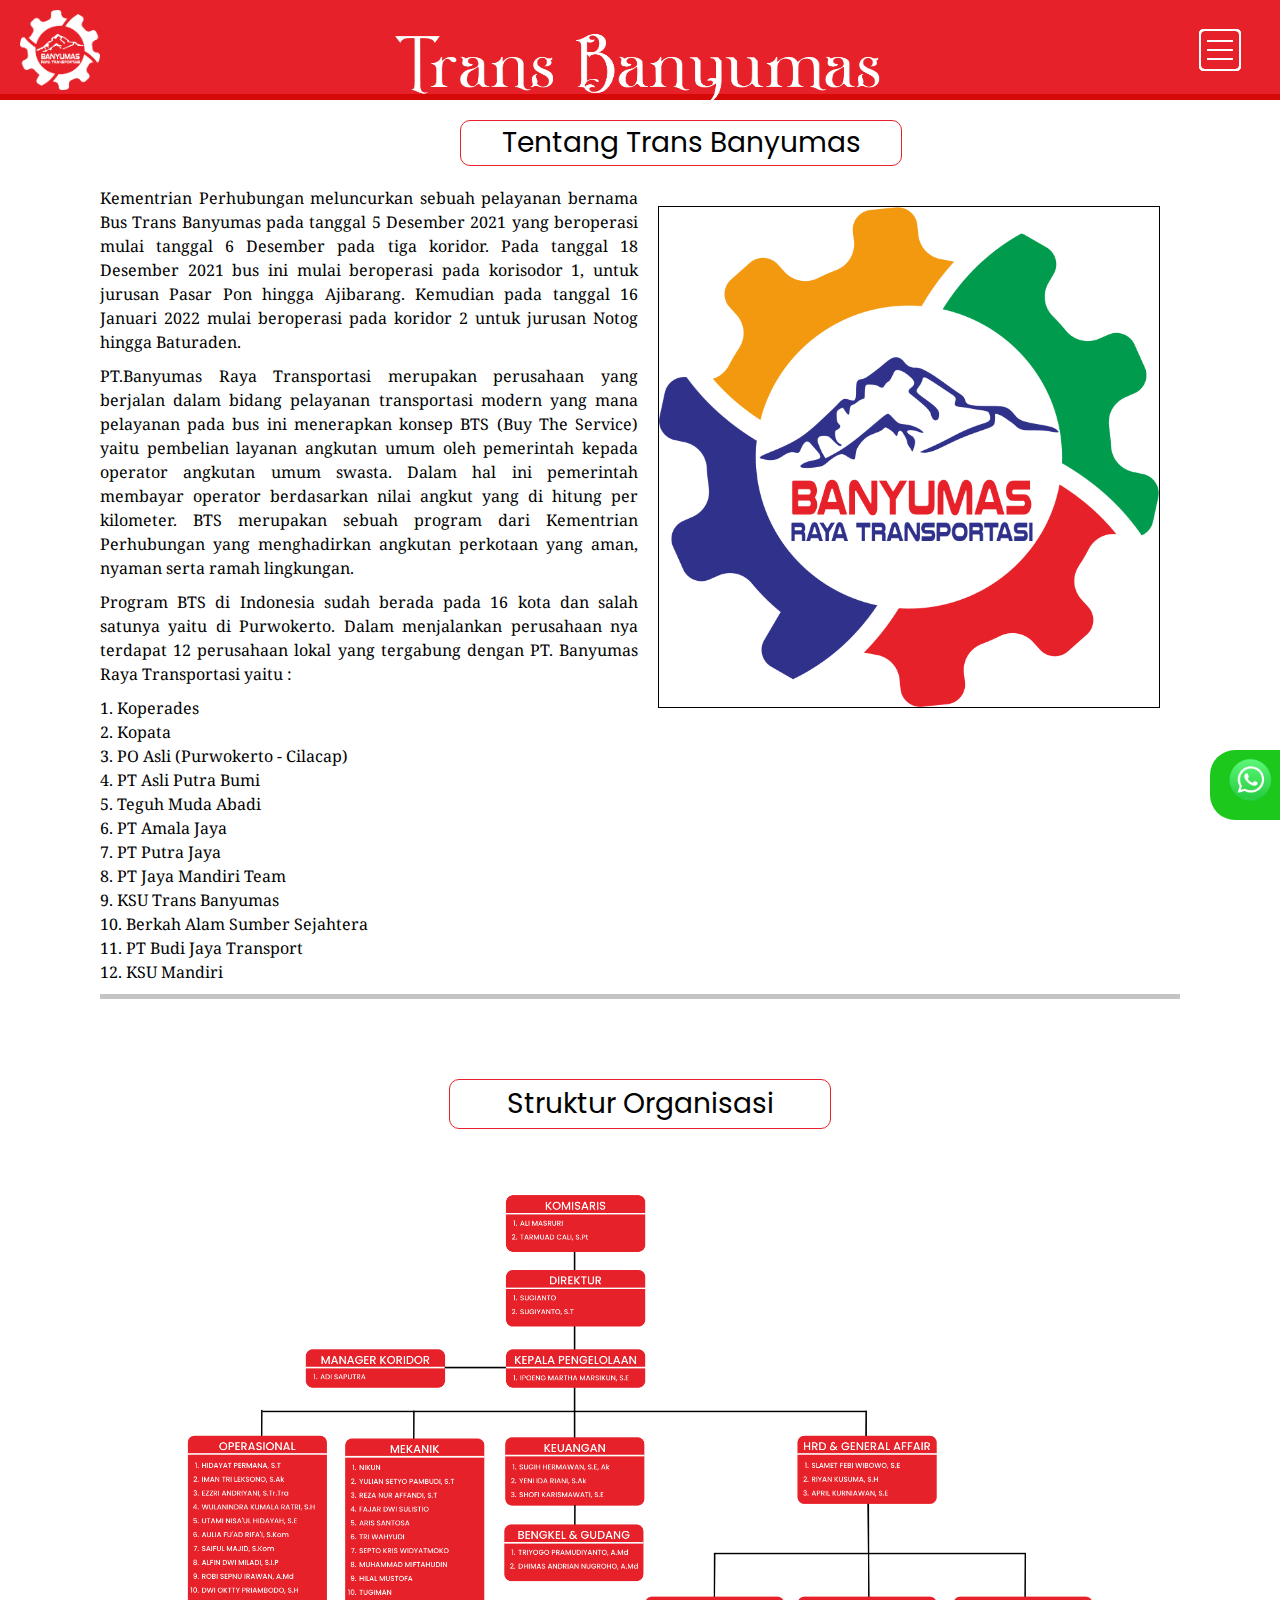
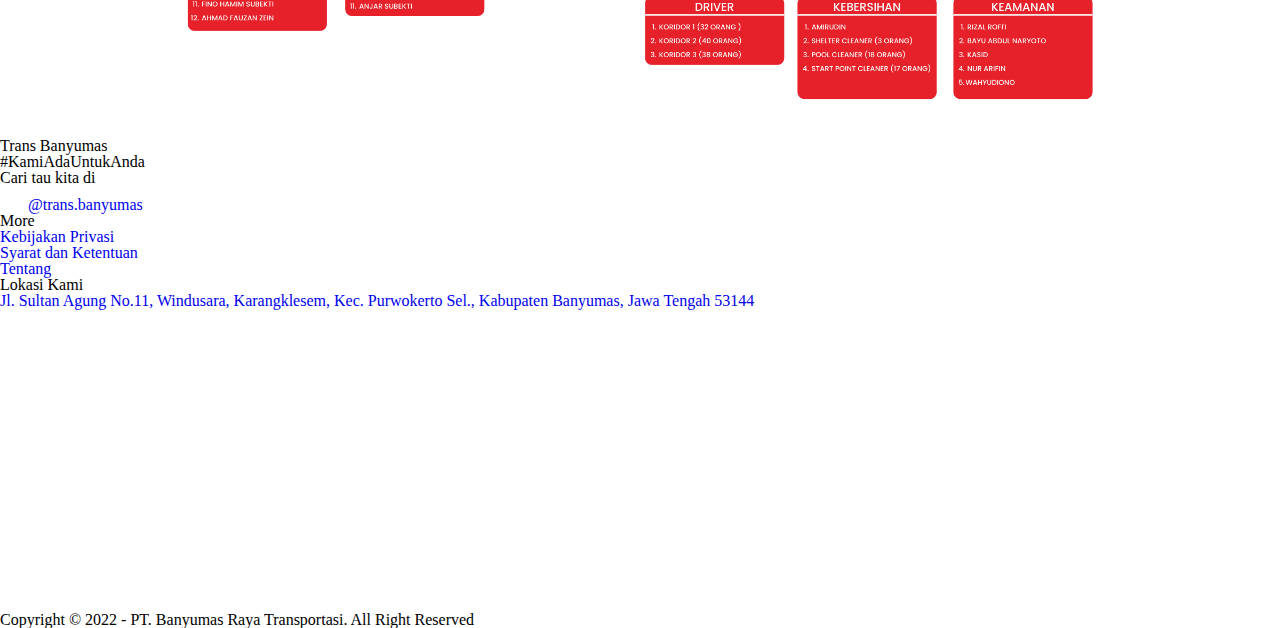
<file: tentang.html>
<!DOCTYPE html>
<html lang="en">

<head>
    <meta charset="UTF-8">
    <meta http-equiv="X-UA-Compatible" content="IE=edge">
    <meta name="viewport" content="width=device-width, initial-scale=1.0">
    <link rel="shortcut icon" href="img/favicon.ico" type="image/x-icon">
    <link href="https://cdn.jsdelivr.net/npm/bootstrap@5.1.3/dist/css/bootstrap.min.css" rel="stylesheet"
        integrity="sha384-1BmE4kWBq78iYhFldvKuhfTAU6auU8tT94WrHftjDbrCEXSU1oBoqyl2QvZ6jIW3" crossorigin="anonymous">
    <link rel="stylesheet" href="css/tentang.css">
    <link rel="stylesheet" href="css/magnific-popup.css">
    <link rel="preconnect" href="https://fonts.googleapis.com">
    <link rel="preconnect" href="https://fonts.gstatic.com" crossorigin>
    <link href="https://fonts.googleapis.com/css2?family=Noto+Serif&display=swap" rel="stylesheet">
    <link href="https://fonts.googleapis.com/css2?family=Poppins&display=swap" rel="stylesheet">
    <title>Tentang Kami || Trans Banyumas</title>
</head>

<body>
    <!-- sidebar -->
    <input type="checkbox" id="check" onclick="menu_active();">
    <div class="sidebar">
        <div class="menu-sidebar">
            <ul class="navbar-nav">
                <li class="nav-item dropdown">
                    <a class="nav-link dropdown-toggle" type="button" id="dropdownMenu2" data-bs-toggle="dropdown"
                        aria-expanded="false">
                        Home
                    </a>
                    <ul class="dropdown-menu" aria-labelledby="dropdownMenu2">
                        <li><a href="index.html#info"><button class="dropdown-item" type="button">Informasi
                                    umum</button></a>
                        </li>
                        <li><a href="index.html#berita"><button class="dropdown-item" type="button">Berita</button></a>
                        </li>
                        <li><a href="index.html#keuntungan"><button class="dropdown-item"
                                    type="button">Keuntungan</button></a></li>
                    </ul>
                </li>
                <li class="nav-item"><a href="rute.html">Rute</a></li>
                <li class="nav-item"><a href="layanan.html">Layanan</a></li>
                <li class="nav-item"><a href="tentang.html">Tentang</a></li>
            </ul>
        </div>
    </div>
    <!-- Header -->
    <header>
        <img src="img/logo-white.png">
        <label class="toggle-menu" for="check">
            <img class="toggle" src="img/toggle.png" alt="">
        </label>
        <div class="row">
            <div class="col-sm-12 trans">
                <img class="h1" src="img/trans.png" alt="">
            </div>
        </div>
        <div class="clear"></div>
    </header>

    <!-- tentang -->
    <div class="Sejarah">
        <h2>Tentang Trans Banyumas</h2>
        <div class="clear"></div>
        <img src="img/logo.png" alt="">
        <p>Kementrian Perhubungan meluncurkan sebuah pelayanan bernama Bus Trans Banyumas pada tanggal 5 Desember 2021
            yang beroperasi mulai tanggal 6 Desember pada tiga koridor.
            Pada tanggal 18 Desember 2021 bus ini mulai beroperasi pada korisodor 1, untuk jurusan Pasar Pon hingga
            Ajibarang.
            Kemudian pada tanggal 16 Januari 2022 mulai beroperasi pada koridor 2 untuk jurusan Notog hingga Baturaden.
        </p>
        <p>PT.Banyumas Raya Transportasi merupakan perusahaan yang berjalan dalam bidang pelayanan transportasi modern
            yang mana pelayanan pada bus ini menerapkan konsep BTS (Buy The Service) yaitu pembelian layanan angkutan
            umum oleh pemerintah kepada operator angkutan umum swasta.
            Dalam hal ini pemerintah membayar operator berdasarkan nilai angkut yang di hitung per kilometer.
            BTS merupakan sebuah program dari Kementrian Perhubungan yang menghadirkan angkutan perkotaan yang aman,
            nyaman serta ramah lingkungan.
        </p>
        <p>Program BTS di Indonesia sudah berada pada 16 kota dan salah satunya yaitu di Purwokerto.
            Dalam menjalankan perusahaan nya terdapat 12 perusahaan lokal yang tergabung dengan PT. Banyumas Raya
            Transportasi yaitu :
        <ol>
            <li>1. Koperades</li>
            <li>2. Kopata</li>
            <li>3. PO Asli (Purwokerto - Cilacap)</li>
            <li>4. PT Asli Putra Bumi</li>
            <li>5. Teguh Muda Abadi</li>
            <li>6. PT Amala Jaya</li>
            <li>7. PT Putra Jaya</li>
            <li>8. PT Jaya Mandiri Team</li>
            <li>9. KSU Trans Banyumas</li>
            <li>10. Berkah Alam Sumber Sejahtera</li>
            <li>11. PT Budi Jaya Transport</li>
            <li>12. KSU Mandiri</li>
        </ol>
        </p>
        <div class="clear"></div>
    </div>

    <!-- struktur -->
    <div class="Struktur">
        <h2>Struktur Organisasi</h2>
        <img src="img/struktur.png" alt="struktur organisasi">
    </div>

    <!-- whatsapp -->
    <div class="whatsapp">
        <a href="https://wa.me/6281353297288" target="_blank">
            <div class="row">
                <div class="col"><img src="img/wa.png" alt=""></div>
                <div class="col">081353297288</div>
            </div>
        </a>
    </div>

    <!-- footer -->
    <footer class="footer">
        <div class="row">
            <div class="col col-12">
                <h4 class="footer-trans">Trans Banyumas</h4>
                <p class="slogan">#KamiAdaUntukAnda</p>
                <div class="medsos">
                    <h4>Cari tau kita di</h4>
                    <div class="medsos-part">
                        <ul class="glue-social__list glue-no-bullet">
                            <li class="glue-social__item">
                                <a class="glue-social__link" href="https://instagram.com/trans.banyumas" target="_blank"
                                    aria-label="Instagram" title="Instagram" data-g-nav-link
                                    data-g-category="site navigation" data-g-action="social follow - instagram"
                                    data-g-label="footer">
                                    <svg alt="Instagram" class="" xmlns="http://www.w3.org/2000/svg" width="24px"
                                        height="24px" viewBox="0 0 24 24" fill="#ffffff">
                                        <path
                                            d="M12 0C8.74 0 8.333.015 7.053.072 5.775.132 4.905.333 4.14.63c-.789.306-1.459.717-2.126 1.384S.935 3.35.63 4.14C.333 4.905.131 5.775.072 7.053.012 8.333 0 8.74 0 12s.015 3.667.072 4.947c.06 1.277.261 2.148.558 2.913.306.788.717 1.459 1.384 2.126.667.666 1.336 1.079 2.126 1.384.766.296 1.636.499 2.913.558C8.333 23.988 8.74 24 12 24s3.667-.015 4.947-.072c1.277-.06 2.148-.262 2.913-.558.788-.306 1.459-.718 2.126-1.384.666-.667 1.079-1.335 1.384-2.126.296-.765.499-1.636.558-2.913.06-1.28.072-1.687.072-4.947s-.015-3.667-.072-4.947c-.06-1.277-.262-2.149-.558-2.913-.306-.789-.718-1.459-1.384-2.126C21.319 1.347 20.651.935 19.86.63c-.765-.297-1.636-.499-2.913-.558C15.667.012 15.26 0 12 0zm0 2.16c3.203 0 3.585.016 4.85.071 1.17.055 1.805.249 2.227.415.562.217.96.477 1.382.896.419.42.679.819.896 1.381.164.422.36 1.057.413 2.227.057 1.266.07 1.646.07 4.85s-.015 3.585-.074 4.85c-.061 1.17-.256 1.805-.421 2.227-.224.562-.479.96-.899 1.382-.419.419-.824.679-1.38.896-.42.164-1.065.36-2.235.413-1.274.057-1.649.07-4.859.07-3.211 0-3.586-.015-4.859-.074-1.171-.061-1.816-.256-2.236-.421-.569-.224-.96-.479-1.379-.899-.421-.419-.69-.824-.9-1.38-.165-.42-.359-1.065-.42-2.235-.045-1.26-.061-1.649-.061-4.844 0-3.196.016-3.586.061-4.861.061-1.17.255-1.814.42-2.234.21-.57.479-.96.9-1.381.419-.419.81-.689 1.379-.898.42-.166 1.051-.361 2.221-.421 1.275-.045 1.65-.06 4.859-.06l.045.03zm0 3.678c-3.405 0-6.162 2.76-6.162 6.162 0 3.405 2.76 6.162 6.162 6.162 3.405 0 6.162-2.76 6.162-6.162 0-3.405-2.76-6.162-6.162-6.162zM12 16c-2.21 0-4-1.79-4-4s1.79-4 4-4 4 1.79 4 4-1.79 4-4 4zm7.846-10.405c0 .795-.646 1.44-1.44 1.44-.795 0-1.44-.646-1.44-1.44 0-.794.646-1.439 1.44-1.439.793-.001 1.44.645 1.44 1.439z" />
                                    </svg>
                                    @trans.banyumas
                                </a>
                            </li>
                        </ul>
                    </div>
                </div>
                <span></span>
            </div>
            <div class="col col-12">
                <div class="footer-part">
                    <div class="row">
                        <div class="col-12 col-md-4 part">
                            <h4>More</h4>
                            <ul>
                                <li><a href="#LINK">Kebijakan Privasi</a></li>
                                <li><a href="#LINK">Syarat dan Ketentuan</a></li>
                                <li><a href="tentang.html">Tentang</a></li>
                            </ul>
                        </div>
                        <div class="col-12 col-md-4 part">
                            <h4>Lokasi Kami</h4>
                            <ul>
                                <li>
                                    <a
                                        href="https://www.google.com/maps/place/PT+Banyumas+Raya+Transportasi/@-7.4473051,109.2446627,17z/data=!4m12!1m6!3m5!1s0x2e655de6d3399691:0xe4ddbf63220af28d!2sTerminal+Bulupitu+Purwokerto!8m2!3d-7.4435338!4d109.2564322!3m4!1s0x2e655d16347f19cd:0xc914dd357c626e14!8m2!3d-7.4479075!4d109.2453452">Jl.
                                        Sultan Agung No.11, Windusara, Karangklesem, Kec.
                                        Purwokerto Sel., Kabupaten Banyumas, Jawa Tengah 53144</a>
                                </li>
                            </ul>
                        </div>
                        <div class="col-12 col-md-4 part">
                            <iframe
                                src="https://www.google.com/maps/embed?pb=!1m14!1m8!1m3!1d3956.162155737983!2d109.2446627!3d-7.4473051!3m2!1i1024!2i768!4f13.1!3m3!1m2!1s0x2e655d16347f19cd%3A0xc914dd357c626e14!2sPT%20Banyumas%20Raya%20Transportasi!5e0!3m2!1sid!2sid!4v1652143442173!5m2!1sid!2sid"
                                width="400" height="300" style="border: 0" allowfullscreen="" loading="lazy"
                                referrerpolicy="no-referrer-when-downgrade">
                            </iframe>
                        </div>
                    </div>
                </div>
            </div>
        </div>
        <div class="col-12">
            <div class="box1 p-3">
                <p class="text-center">
                    Copyright &copy; 2022 - PT. Banyumas Raya Transportasi. All Right
                    Reserved
                </p>
            </div>
        </div>
    </footer>
    <script src="https://cdn.jsdelivr.net/npm/bootstrap@5.1.3/dist/js/bootstrap.bundle.min.js"
        integrity="sha384-ka7Sk0Gln4gmtz2MlQnikT1wXgYsOg+OMhuP+IlRH9sENBO0LRn5q+8nbTov4+1p"
        crossorigin="anonymous"></script>
    <script src="https://cdnjs.cloudflare.com/ajax/libs/jquery/3.6.0/jquery.min.js"></script>
    <script src="scripts/jquery.magnific-popup.js"></script>
    <script src="scripts/script.js"></script>
</body>

</html>
</file>
<file: css/layanan.css>
@import url(css-reset.css);

@import url(header.css);

@import url(footer.css);

.info img{
    border: 1px solid #E62129;
    padding: 2px;
    border-radius: 10px;
    margin: 20px 30px 100px 30px;
    width: 45%;
    /* height: 500px; */
    float: left;
    
}

.info h2{
    text-align: center;
    margin-top: 50px;
    width: 400px;
}

.info p{
    font-family: 'Noto Serif', serif;
    line-height: 1.5em;
    margin-left: 100px;
    margin-right: 100px;
    margin-bottom: 50px;
    text-align: justify;
}

.pandu h2{
    text-align: center;
    margin-top: 50px;
    width: 600px;
}

.pandu ol{
    font-family: 'Noto Serif', serif;
    line-height: 1.5em;
    margin-left: 100px;
    margin-right: 100px;
    margin-bottom: 50px;
    
}

.fasi h2{
    text-align: center;
    margin-top: 50px;
    width: 450px;
}

.fasi ol{
    font-family: 'Noto Serif', serif;
    line-height: 1.5em;
    margin-left: 100px;
    margin-right: 100px;
    margin-bottom: 50px;
    
}

.fasi, .pandu, .info{
    text-align: center;
}

.fasi ol, .pandu ol{
    text-align: left;
    margin-left: 200px;
}


@media (max-width:500px) {
    /* .info img {
        width: 100%;
        height: 300px;
        margin-left: 0;
    } */

    .pandu h2, .info h2, .fasi h2{
        width: 300px;
    }

    .fasi ol, .pandu ol{
        text-align: left;
        margin-left: 30px;
        margin-right: 30px;
    }

    .info p {
        margin-left: 30px;
        margin-right: 30px;
    }
}
</file>
<file: css/rute.css>
@import url(css-reset.css);

@import url(header.css);

/* map */

.map {
    text-align: center;
}

.map img {
    width: 90%;
}

/* koridor */

.koridors {
    text-align: center;
}

.koridors p {
    text-align: left;
    margin-left: 100px;
    color: red;
}

.koridor {
    display: inline-block;
    width: 85%;
    padding-bottom: 30px;
    margin: 15px;
    border: 1px solid #E62129;
    border-radius: 0 44px 44px 44px;
    box-shadow: 2px 2px #D60909;
}

.koridor h3 {
    display: block;
    width: 160px;
    background-color: #E62129;
    color: white;
    font-size: 20px;
    padding: 5px;
    font-weight: bold;
    border-radius: 0 0 20px 0;
}

.koridor a:nth-child(1) {
    display: block;
    width: 160px;
}

.jurusan {
    position: relative;
    left: -43%;
    top: -20px;
    font-size: 8px;
    font-weight: bold;
    transition: 1s;
    z-index: -1;
}

.satu {
    color: #447BC0;
}

.dua {
    color: #66CAD9;
}

.tiga {
    color: #ED1D2A;
}

.koridor li {
    text-align: left;
    padding-left: 50px;
    margin: 8px 0;
}

.bulupituA {
    font-size: 18px;
    font-weight: bold;
    color: #ED1D2A;
    text-shadow: 1px 1px #ED1D2A;
    margin-bottom: 20px;
}

.bulupituB {
    font-size: 18px;
    font-weight: bold;
    color: #a63592;
    text-shadow: 1px 1px #a63592;
    margin-bottom: 20px;
}

@media (max-width: 1300px){
    .jurusan {
        left: -42%;
    }
}

@media (max-width: 1100px){
    .jurusan {
        left: -41%;
    }
}

@media (max-width: 1000px){
    .jurusan {
        left: 0;
        font-size: 16px;
    }
}

@media (max-width: 500px) {
    .jurusan {
        display: none;
    }

    .koridors p {
        text-align: left;
        margin-left: 40px;
        color: red;
    }

    .bulupituA {
        margin-top: 15px;
    }

    .bulupituB {
        margin-top: 15px;
    }
}
</file>
<file: css/tentang.css>
@import url(css-reset.css);
@import url(header.css);

.Sejarah h2{
    display: inline-block;
    text-align: center;
    width: 420px;
    margin: 20px 0 20px 360px;
}

.Sejarah img{
    width: 500px;
    height: 500px;
    float: right;
    margin: 20px;
    border: 1px solid;
}

.Sejarah{
    margin: 0px 100px 50px 100px;
    border-bottom: 5px solid #c4c4c4;
    font-family: 'Noto Serif', serif;
    line-height: 1.5em;
}

.Sejarah p{
    text-align: justify;
    margin-bottom: 10px;
    font-size: 16px;
}

.Struktur img{
    width: 80%;
}

.Struktur{
    text-align: center;
}

@media (max-width: 500px){
    .Sejarah h2 {
        margin-top: 20px;
        margin-left: 0px;
    }

    .Sejarah img{
        width: 200px;
        height: 200px;
    }

    .Sejarah {
        margin: 20px;
    }
}
</file>
